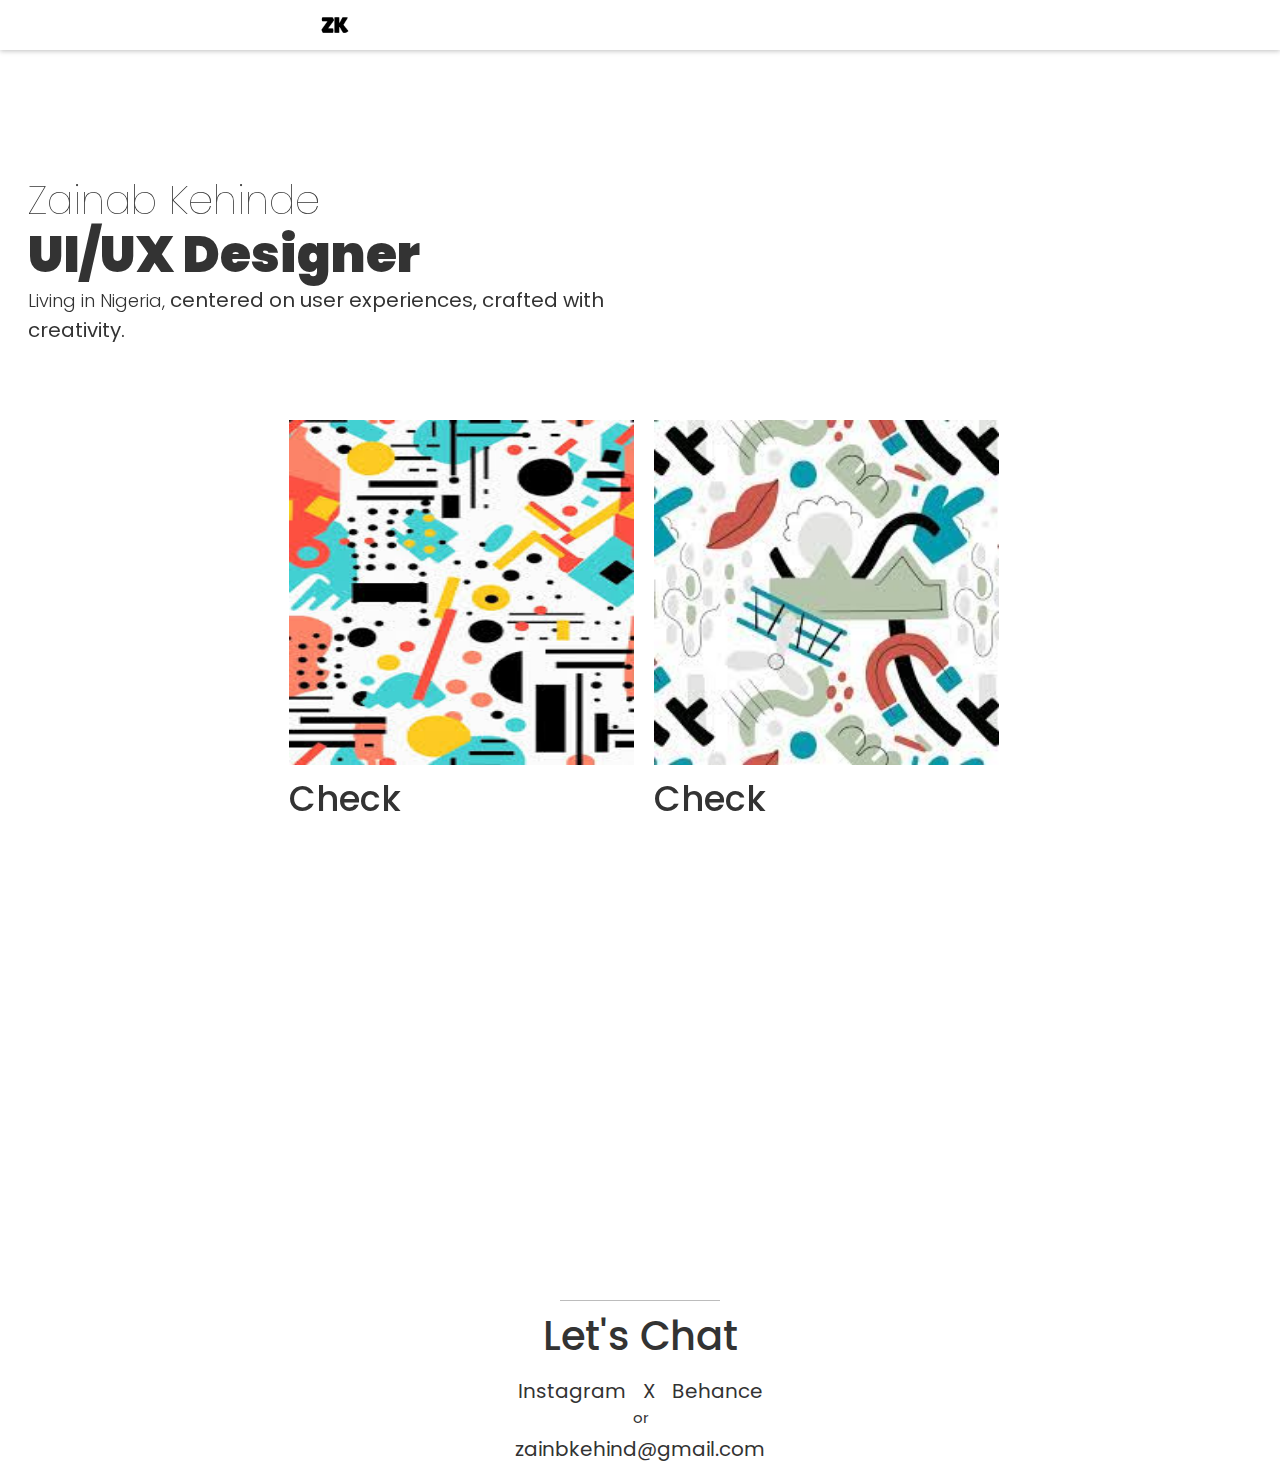
<file: index.html>
<!DOCTYPE html>
<html lang="en">
<head>
    <meta charset="UTF-8">
    <meta name="viewport" content="width=device-width, initial-scale=1.0">
    <title>Zainab Kehinde</title>
    <link rel="icon" href="Assets/logo.png">
    <link rel="stylesheet" href="index.css">
    <link rel="stylesheet" href="https://unpkg.com/aos@next/dist/aos.css" />
    <link rel="stylesheet" href="https://cdnjs.cloudflare.com/ajax/libs/font-awesome/6.6.0/css/all.min.css" integrity="sha512-Kc323vGBEqzTmouAECnVceyQqyqdsSiqLQISBL29aUW4U/M7pSPA/gEUZQqv1cwx4OnYxTxve5UMg5GT6L4JJg==" crossorigin="anonymous" referrerpolicy="no-referrer" />
</head>
<body>
    <nav class="fixed-navbar">
        <div class="logo">
            <img src="Assets/logo.png" alt="my logo" class="logo-img">
        </div>
        <ul class="ull">
            <li><a href="index.html" id="remain">UI Design</a></li>
            <li><a href="graphic.html">Graphics</a></li>
            <li><a href="aboutme.html">About Me</a></li>
            <li><a href="contact.html">Contact Me</a></li>
        </ul>

        <div class="ham">
            <i class="fa fa-bars"></i>
        </div>
    </nav>

    <div class="hero">
        <h3 data-aos="fade-down-right" data-aos-delay="250" data-aos-offset="210">Zainab Kehinde</h3>
        <h1 data-aos="fade-down-right" data-aos-delay="250" data-aos-offset="210">UI/UX Designer</h1>
        <h4 data-aos="fade-right" data-aos-delay="850" data-aos-offset="210">Living in Nigeria, <span> centered on user experiences, crafted with creativity. </span></h4>
    </div>

    <div class="works">

        <div data-aos="zoom-in-up" data-aos-delay="250" data-aos-offset="210">
            <img src="Assets/1.jfif" alt=""  class="img1">
            <a href="workdetail.html"><h2>Check</h2></a>
        </div>

        <div data-aos="zoom-in-up" data-aos-delay="250" data-aos-offset="210">
            <img src="Assets/2.jfif" alt="" class="img">
            <a href="workdetail.html"><h2>Check</h2></a>
        </div>

        <div data-aos="zoom-in-up" data-aos-delay="250" data-aos-offset="210">
            <img src="Assets/2.jfif" alt="" class="img">
            <a href="workdetail.html"><h2>Check</h2></a>
        </div>

        <div data-aos="zoom-in-up" data-aos-delay="250" data-aos-offset="210">
            <img src="Assets/1.jfif" alt="" class="img1">
            <a href="workdetail.html"><h2>Check</h2></a>
        </div>
    </div>



    <div class="cont">
        <div class="square"></div>
        <h1>Let's Chat</h1>
        <div class="socials">
            <a href="https://www.instagram.com/zeekehinde?igsh=MWRleHFnajh0cG12cA==">Instagram</a>  
            <a href="https://x.com/zeekehinde?t=e8uNu84xYNA9KboNc8PCpQ&s=09">X</a>            
            <a href="https://www.behance.net/zeekehinde">Behance</a>             
        </div>
        <h6>or</h6>
        <h5><a href="mailto:zainbkehind@gmail.com">zainbkehind@gmail.com</a></h5>
    </div>


    <script src="https://unpkg.com/aos@next/dist/aos.js"></script>
    <script>
      AOS.init();
    </script>

    <script>
        document.querySelector(".ham").addEventListener("click",function(){
            document.querySelector(".ull").classList.toggle("active")
        })


        document.querySelector(".hero").addEventListener("click",function(){
            document.querySelector(".ull").classList.remove("active")
        })

        document.querySelector(".works").addEventListener("click",function(){
            document.querySelector(".ull").classList.remove("active")
        })

        document.querySelector(".cont").addEventListener("click",function(){
            document.querySelector(".ull").classList.remove("active")
        })
        
    </script>

</body>
</html>
</file>
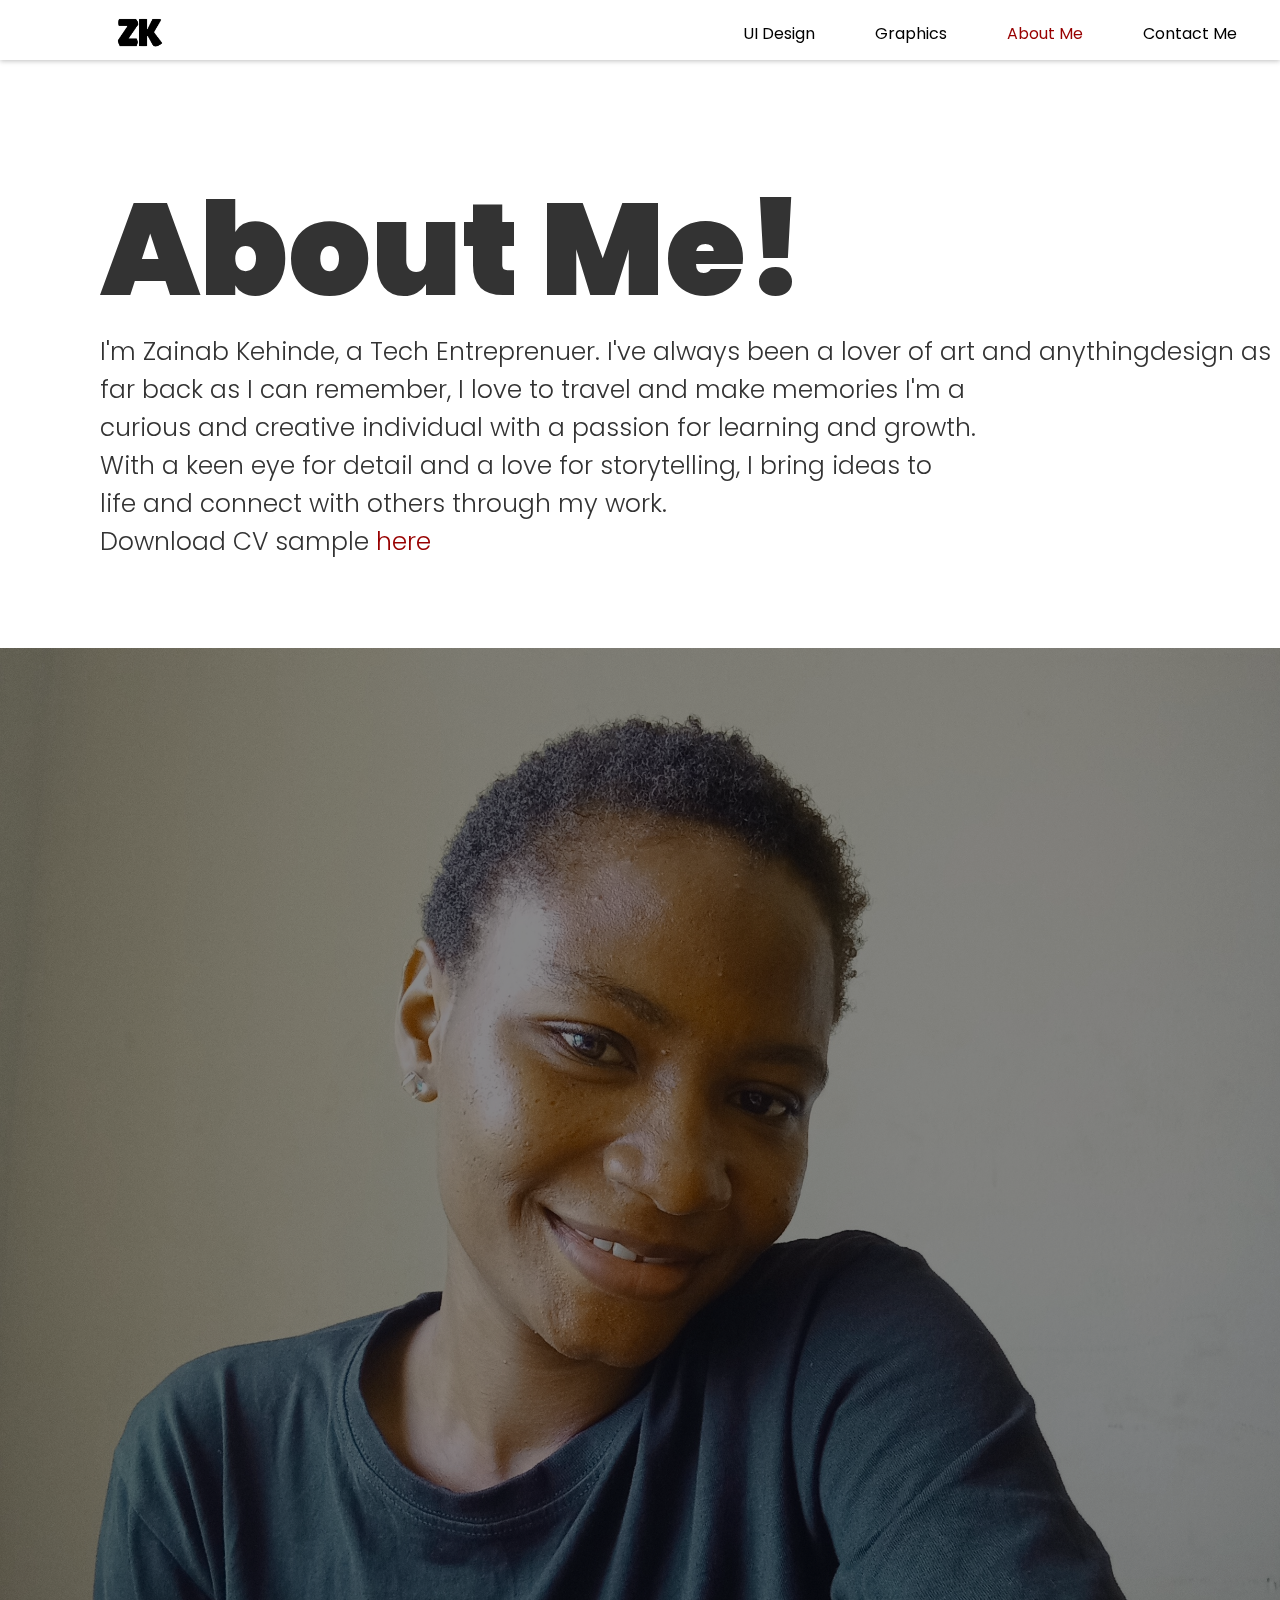
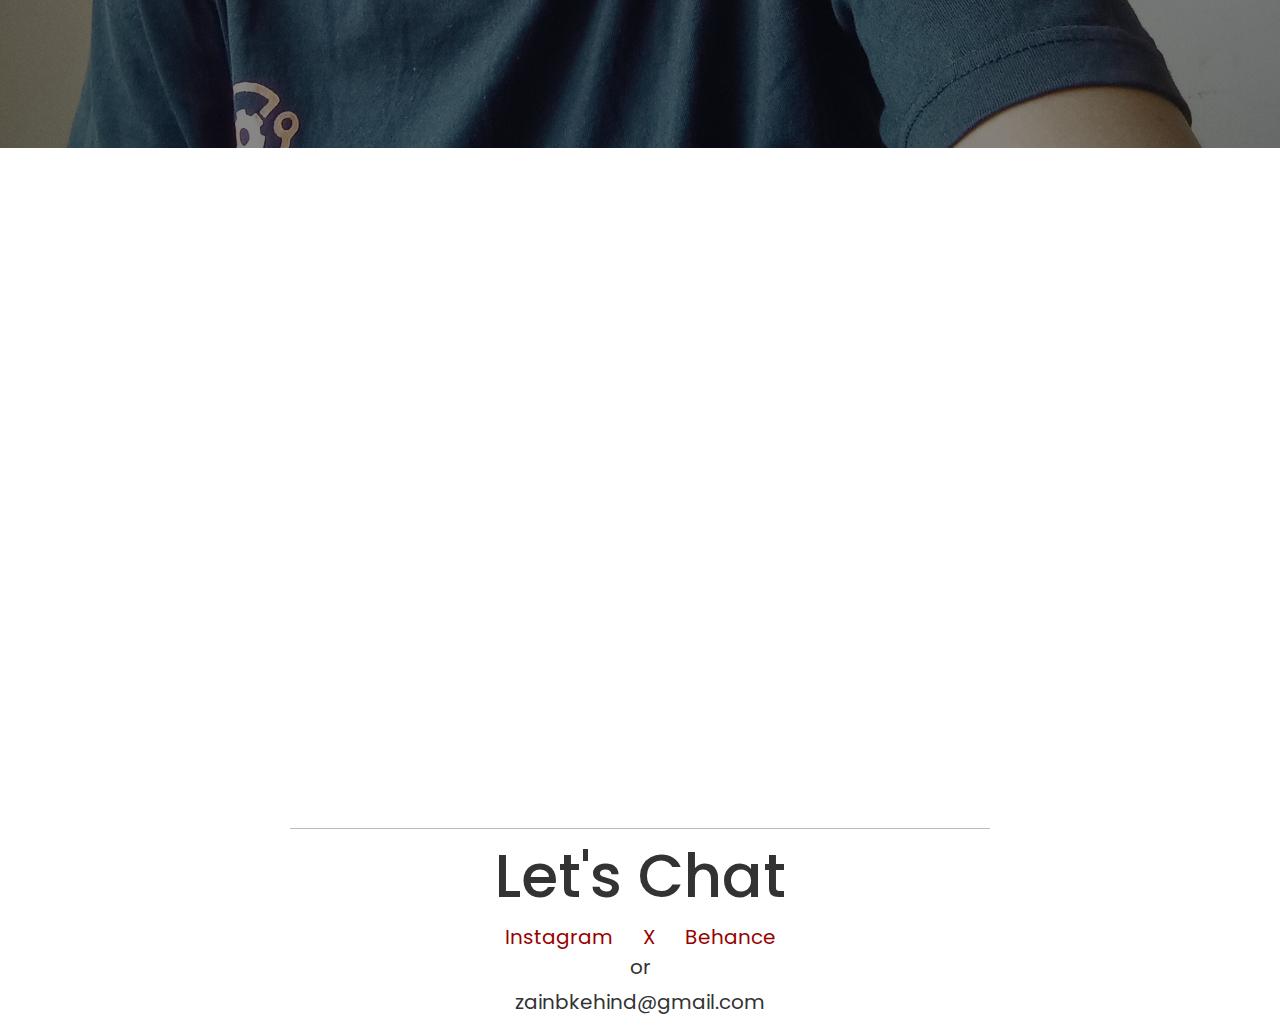
<file: aboutme.html>
<!DOCTYPE html>
<html lang="en">
<head>
    <meta charset="UTF-8">
    <meta name="viewport" content="width=device-width, initial-scale=1.0">
    <title>About me</title>
    <link rel="stylesheet" href="aboutme.css">
    <link rel="stylesheet" href="https://unpkg.com/aos@next/dist/aos.css" />
</head>
<body>
    <nav class="fixed-navbar">
        <div class="logo">
            <img src="Assets/logo.png" alt="my logo" class="logo-img">
        </div>
        <ul>
            <li><a href="work.html">UI Design</a></li>
            <li><a href="graphic.html">Graphics</a></li>
            <li><a href="aboutme.html" id="remain">About Me</a></li>
            <li><a href="contact.html">Contact Me</a></li>
        </ul>

        <div class="ham">
            <i class="fa fa-bars"></i>
        </div>
    </nav>

    <div class="intro">
        <h1 data-aos="fade-down-right" data-aos-delay="250" data-aos-offset="210">About Me!</h1>
        <h5 data-aos="fade-right" data-aos-delay="850" data-aos-offset="210">I'm Zainab Kehinde, a Tech Entreprenuer. I've always been a lover of art and anythingdesign as far back as I can remember, I love to travel and make memories I'm a <br> curious and creative individual with a passion for learning and growth. <br> With a keen eye for detail and a love for storytelling, I bring ideas to <br> life and connect with others through my work. <br> Download CV sample <a class="download">here</a></h5>
    </div>
<embed src="Assets/cv_15_1726688696695.pdf" type="application/pdf" style="display: none;" id="cv">
    <div class="image-container">
        <div class="overlay"></div>
        <div class="content">
            <p data-aos="fade-right" data-aos-delay="350" data-aos-offset="210">Hello! <br> It's nice <br> to meet <br> you.</p>
        </div>
    </div>

    <div class="gallery">
        <img src="Assets/5.jpg" alt="" height="400px" width="400px"  data-aos="zoom-in-up">
        <img src="Assets/6.jpg" alt="" height="400px" width="400px"  data-aos="zoom-in-up">
    </div>
    

    <div class="cont">
        <div class="square"></div>
        <h1>Let's Chat</h1>
        <div class="socials">
            <a href="https://www.instagram.com/zeekehinde?igsh=MWRleHFnajh0cG12cA==">Instagram</a>  
            <a href="https://x.com/zeekehinde?t=e8uNu84xYNA9KboNc8PCpQ&s=09">X</a>            
            <a href="https://www.behance.net/zeekehinde">Behance</a>             
        </div>
        <h6>or</h6>
        <h5>zainbkehind@gmail.com</h5>
    </div>

    <script src="https://unpkg.com/aos@next/dist/aos.js"></script>
    <script>
      AOS.init();
    </script>

    

<script>
    document.querySelector(".ham").addEventListener("click",function(){
        document.querySelector(".ull").classList.toggle("active")
    })

    document.querySelector(".intro").addEventListener("click",function(){
            document.querySelector(".ull").classList.remove("active")
        })

        document.querySelector(".image-container").addEventListener("click",function(){
            document.querySelector(".ull").classList.remove("active")
        })

        document.querySelector(".cont").addEventListener("click",function(){
            document.querySelector(".ull").classList.remove("active")
        })
</script>

</body>
</html>
</file>
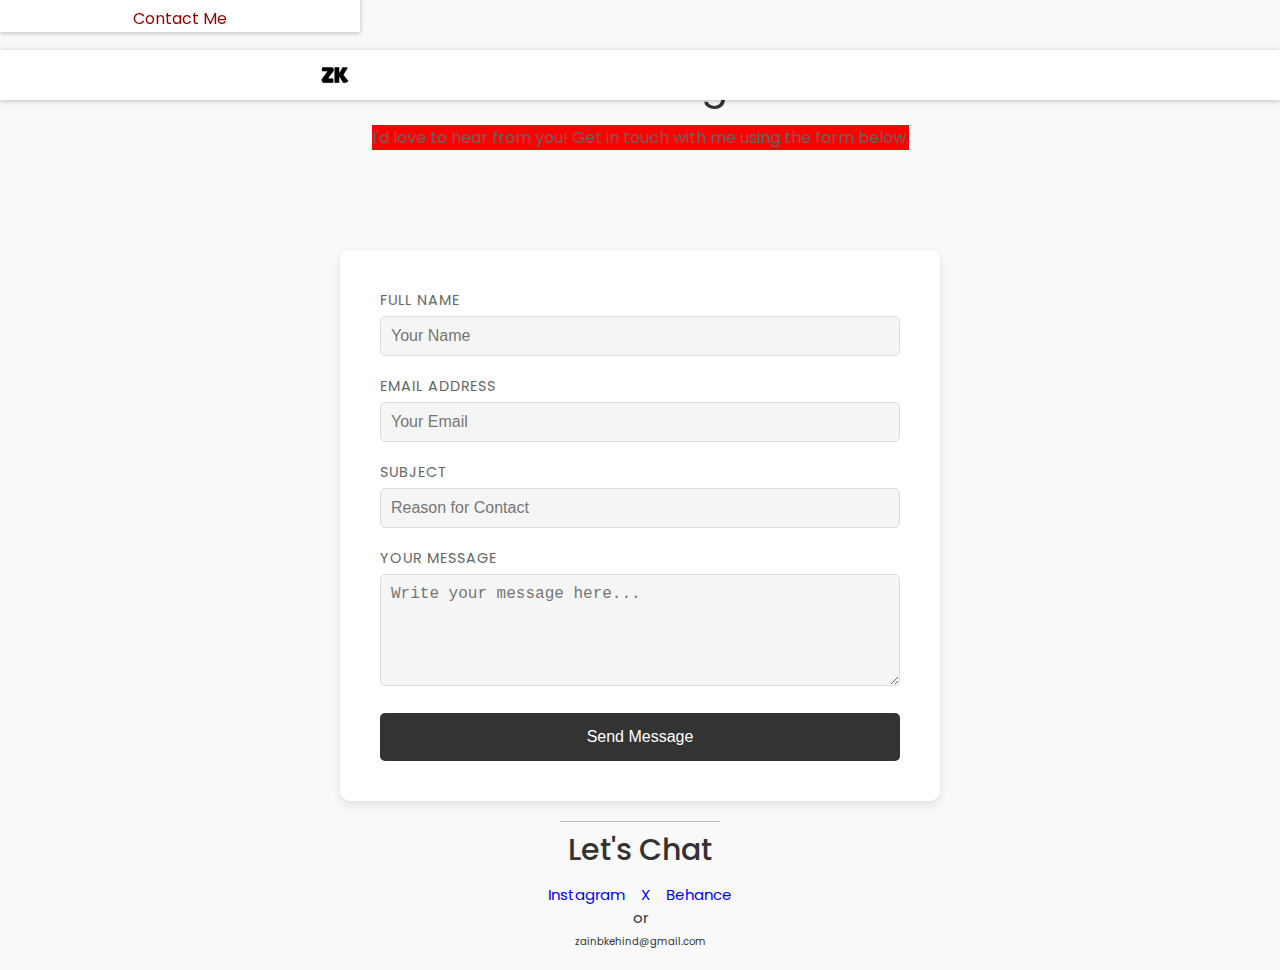
<file: contact.html>
<!DOCTYPE html>
<html lang="en">
<head>
    <meta charset="UTF-8">
    <meta name="viewport" content="width=device-width, initial-scale=1.0">
    <title>About Me</title>
    <link rel="stylesheet" href="contact.css">
    <link rel="stylesheet" href="https://unpkg.com/aos@next/dist/aos.css" />
</head>
<body>
    <nav class="fixed-navbar">
        <div class="logo">
            <img src="Assets/logo.png" alt="my logo" class="logo-img">
        </div>
        <ul class="ull">
            <li><a href="index.html">UI Design</a></li>
            <li><a href="graphic.html">Graphics</a></li>
            <li><a href="aboutme.html">About Me</a></li>
            <li><a href="contact.html" id="remain">Contact Me</a></li>
        </ul>

        <div class="ham">
            <i class="fa fa-bars"></i>
        </div>
    </nav>

    <div class="hero-section">
        <h1 data-aos="fade-down-right" data-aos-delay="250" data-aos-offset="210">Let's Work Together</h1>
        <p data-aos="fade-right" data-aos-delay="850" data-aos-offset="210">I'd love to hear from you! Get in touch with me using the form below.</p>
    </div>

    <div class="contact-form-section">
        <form action="3https://formspree.io/f/xdknrgka" method="post" class="contact-form">
            <div class="form-group">
                <label for="name">Full Name</label>
                <input type="text" id="name" name="name" placeholder="Your Name" required>
            </div>

            <div class="form-group">
                <label for="email">Email Address</label>
                <input type="email" id="email" name="email" placeholder="Your Email" required>
            </div>

            <div class="form-group">
                <label for="subject">Subject</label>
                <input type="text" id="subject" name="subject" placeholder="Reason for Contact" required>
            </div>

            <div class="form-group">
                <label for="message">Your Message</label>
                <textarea id="message" name="message" rows="5" placeholder="Write your message here..." required></textarea>
            </div>

            <button type="submit" class="submit-btn">Send Message</button>
        </form>
    </div>

    <div class="cont">
        <div class="square"></div>
        <h1>Let's Chat</h1>
        <div class="socials">
            <a href="https://www.instagram.com/zeekehinde?igsh=MWRleHFnajh0cG12cA==">Instagram</a>  
            <a href="https://x.com/zeekehinde?t=e8uNu84xYNA9KboNc8PCpQ&s=09">X</a>            
            <a href="https://www.behance.net/zeekehinde">Behance</a>             
        </div>
        <h6>or</h6>
        <h5>zainbkehind@gmail.com</h5>
    </div>

    <script src="https://unpkg.com/aos@next/dist/aos.js"></script>
    <script>
      AOS.init();
    </script>

<script>
    document.querySelector(".ham").addEventListener("click",function(){
        document.querySelector(".hero-section").classList.toggle("active")

        document.querySelector(".contact-form-section").addEventListener("click",function(){
            document.querySelector(".ull").classList.remove("active")
        })

        document.querySelector(".cont").addEventListener("click",function(){
            document.querySelector(".ull").classList.remove("active")
        })
    })
</script>

</body>
</html>
</file>
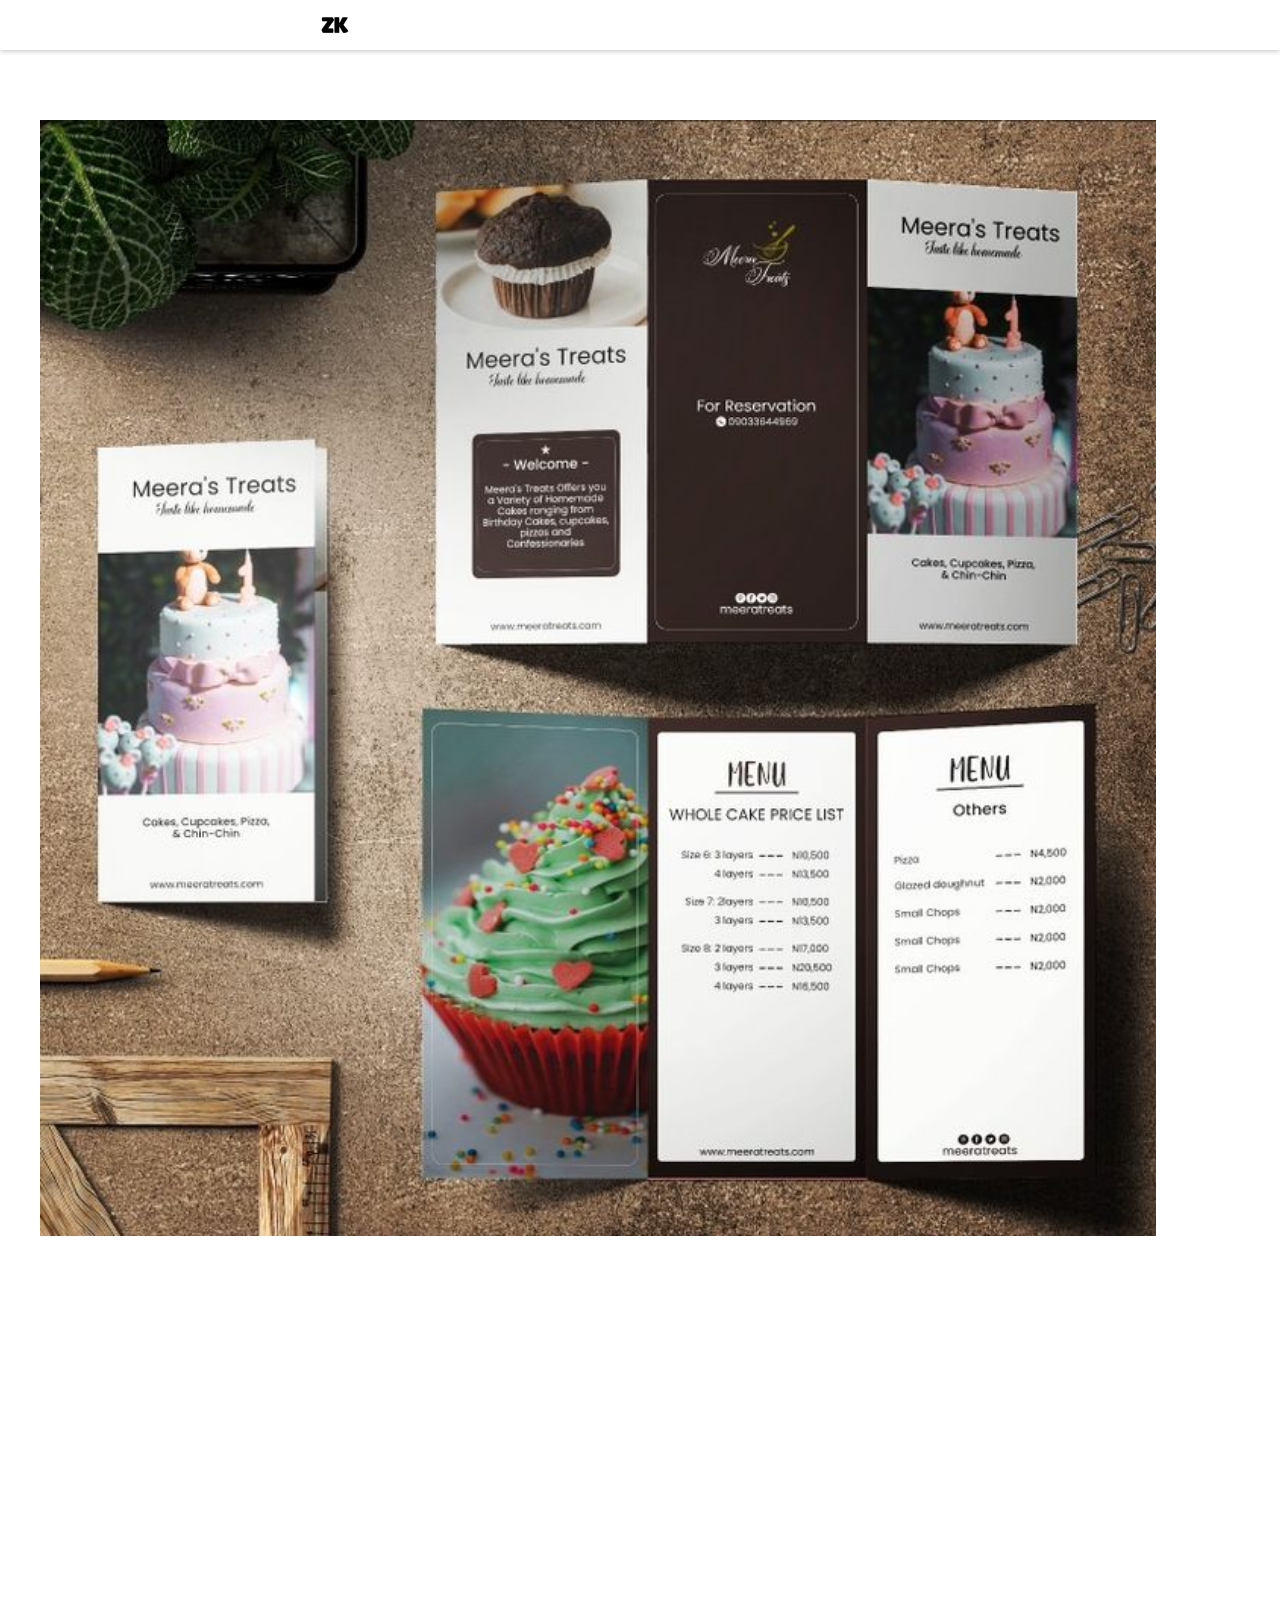
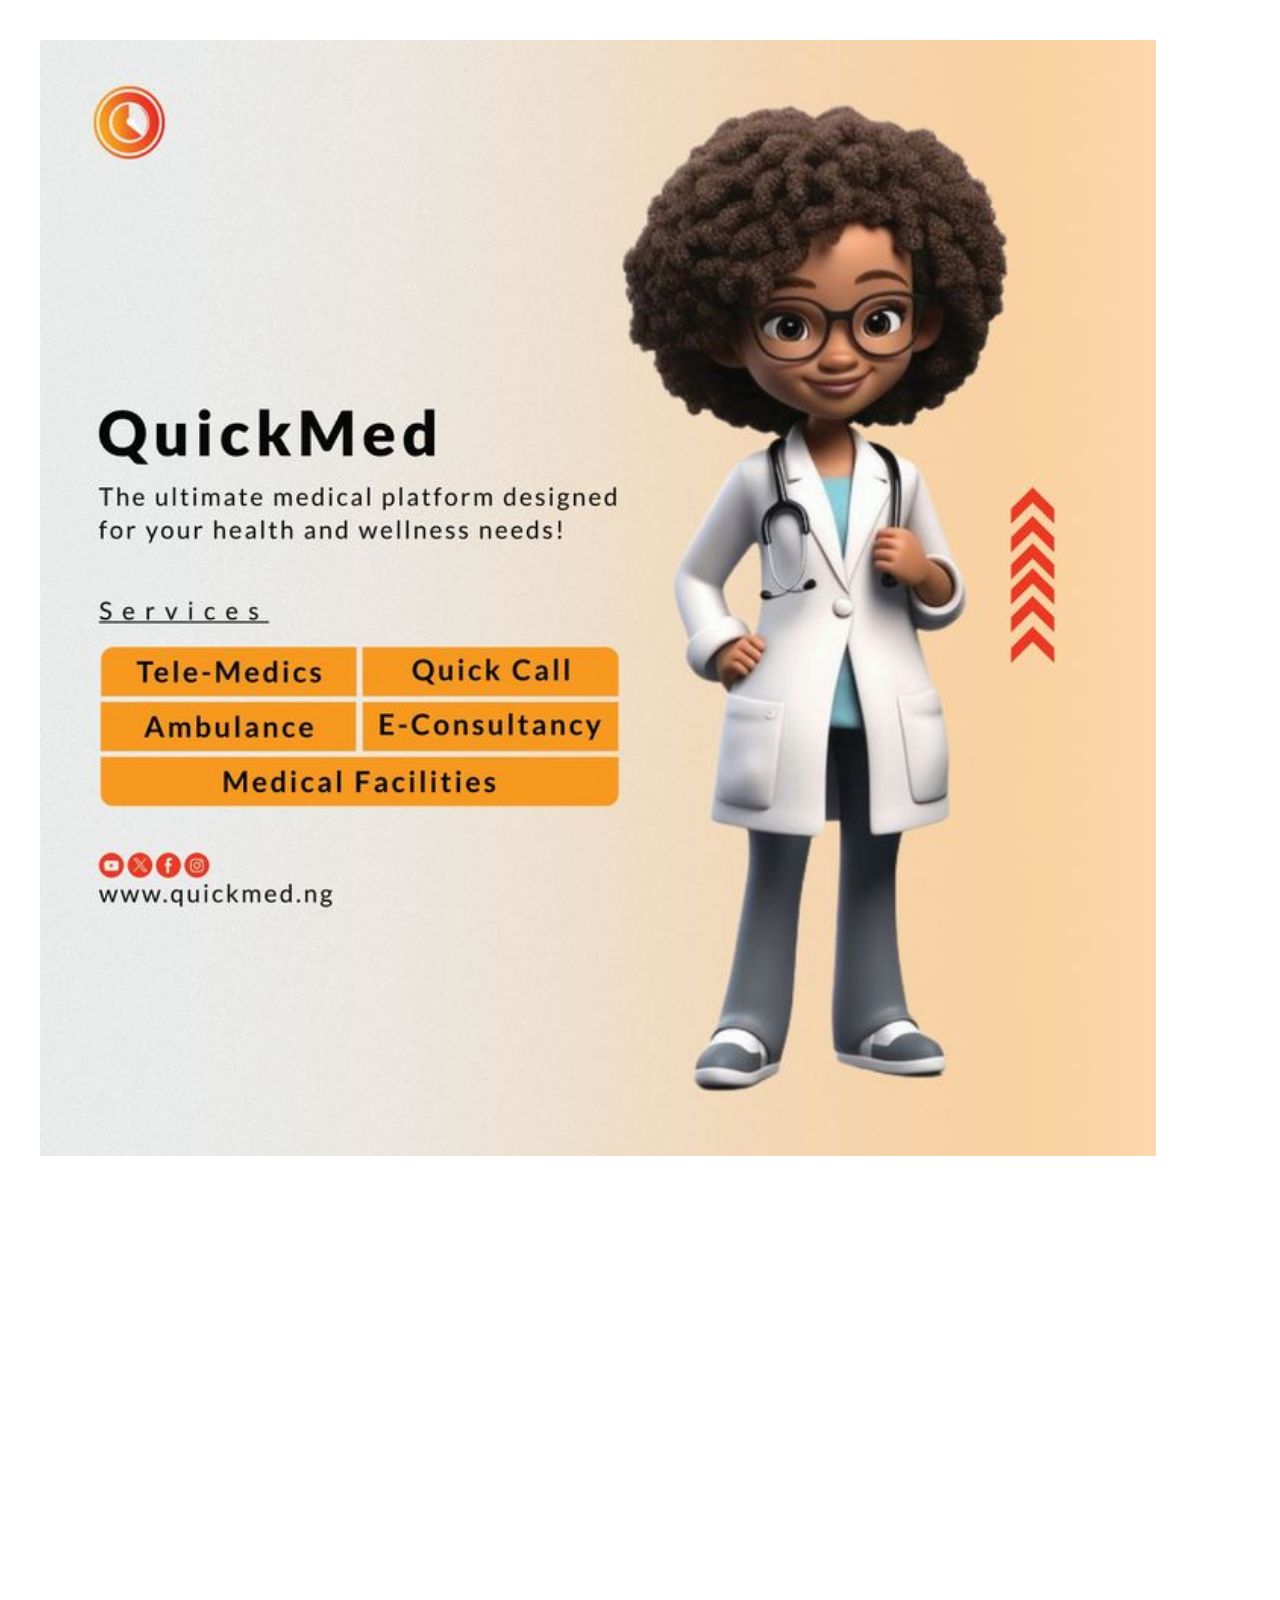
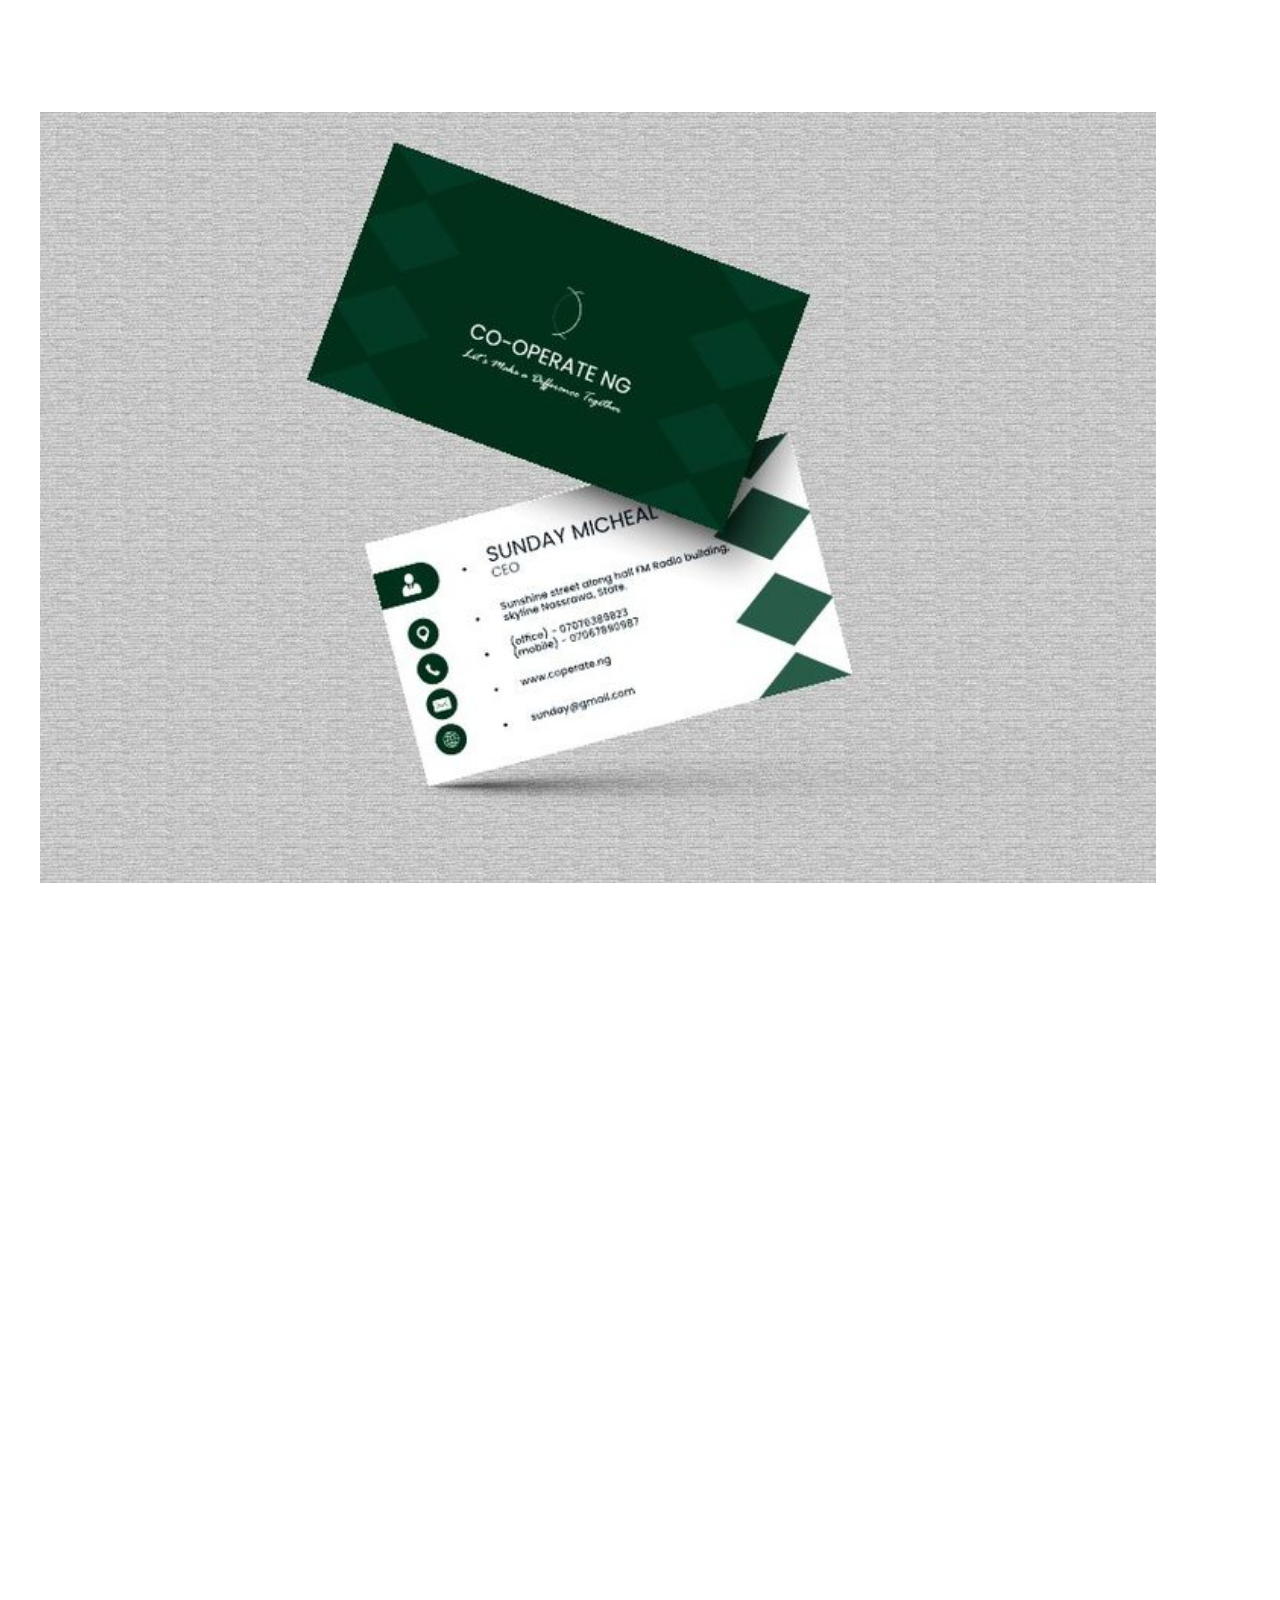
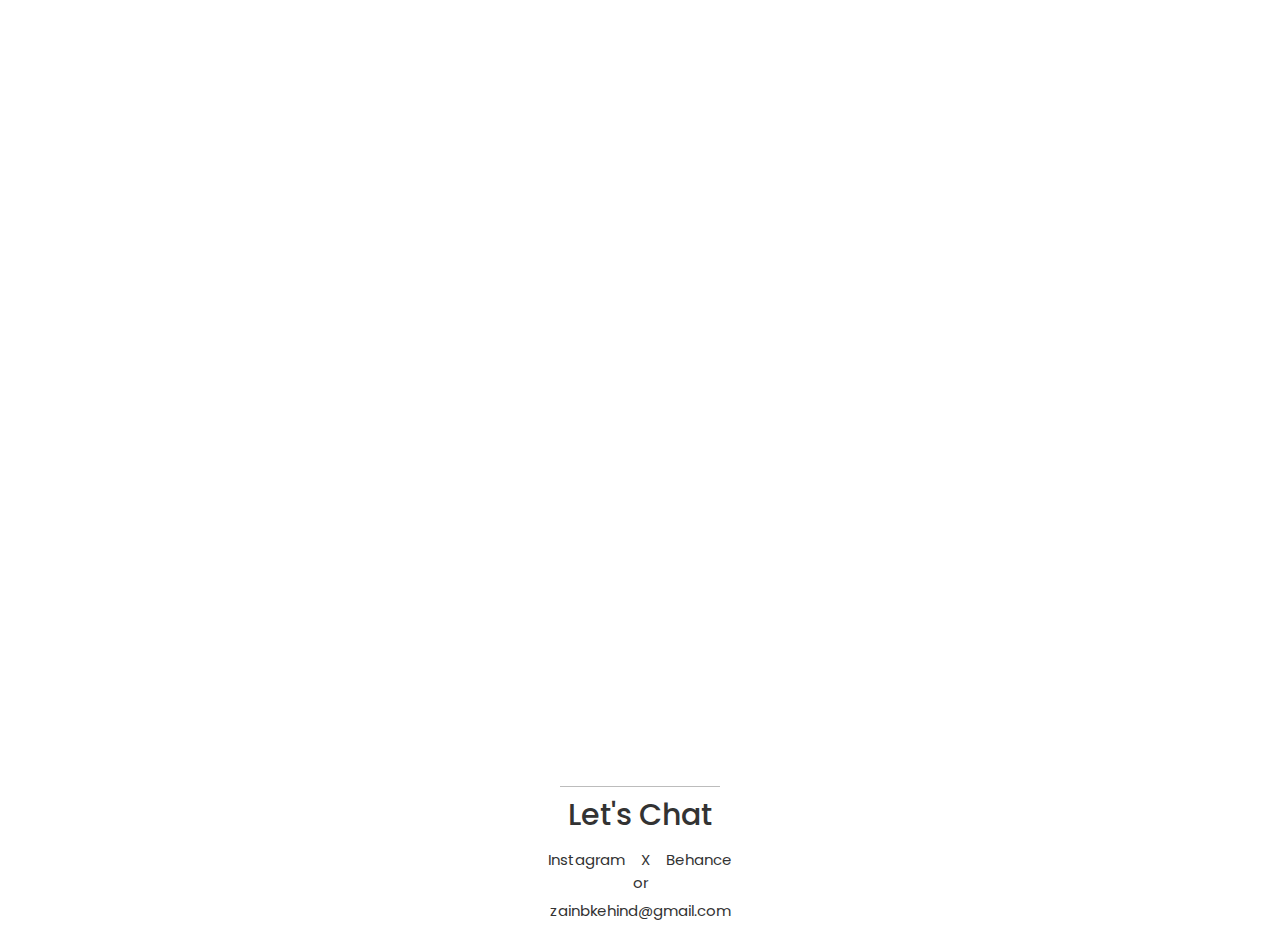
<file: graphic.html>
<!DOCTYPE html>
<html lang="en">
<head>
    <meta charset="UTF-8">
    <meta name="viewport" content="width=device-width, initial-scale=1.0">
    <title>Graphic</title>
    <link rel="stylesheet" href="graphics.css">
    <link rel="stylesheet" href="https://unpkg.com/aos@next/dist/aos.css" />
    <link rel="stylesheet" href="https://cdnjs.cloudflare.com/ajax/libs/font-awesome/6.6.0/css/all.min.css" integrity="sha512-Kc323vGBEqzTmouAECnVceyQqyqdsSiqLQISBL29aUW4U/M7pSPA/gEUZQqv1cwx4OnYxTxve5UMg5GT6L4JJg==" crossorigin="anonymous" referrerpolicy="no-referrer" />

</head>
<body>
    <nav class="fixed-navbar">
        <div class="logo">
            <img src="Assets/logo.png" alt="my logo" class="logo-img">
        </div>
        <ul class="ull">
            <li><a href="index.html">UI Design</a></li>
            <li><a href="graphic.html"  id="remain">Graphics</a></li>
            <li><a href="aboutme.html">About Me</a></li>
            <li><a href="contact.html">Contact Me</a></li>
        </ul>

        <div class="ham" id="hamburger-menu">
            <i class="fa fa-bars"></i>
        </div>
    </nav>

    <div class="gra-gallery">
        <div><img src="Assets/14.jfif" alt="" height="200px" width="250px" data-aos="zoom-in-up" data-aos-delay="250" data-aos-offset="210"></div>
        <div><img src="Assets/8.jfif" alt="" height="200px" width="200px" data-aos="zoom-in-up" data-aos-delay="250" data-aos-offset="210"></div>
        <div><img src="Assets/13.jfif" alt="" height="200px" width="200px" data-aos="zoom-in-up" data-aos-delay="250" data-aos-offset="210"></div>
        <div><img src="Assets/9.jfif" alt="" height="200px" width="200px" data-aos-delay="250" data-aos-offset="210"></div>
        <div><img src="Assets/12.jfif" alt="" height="200px" width="200px" data-aos="zoom-in-up" data-aos-delay="250" data-aos-offset="210"></div>
        <div><img src="Assets/15.jfif" alt="" height="200px" width="200px" data-aos="zoom-in-up" data-aos-delay="250" data-aos-offset="210"></div>
        <div><img src="Assets/10.jfif" alt="" height="200px" width="200px"></div>
        <div><img src="Assets/11.jfif" alt="" height="200px" width="700px" data-aos="zoom-in-up" data-aos-delay="250" data-aos-offset="210"></div>
        <div><img src="Assets/16.jfif" alt="" height="200px" width="700px" data-aos="zoom-in-up" data-aos-delay="250" data-aos-offset="210"></div>
    </div>

    <div class="cont">
        <div class="square"></div>
        <h1>Let's Chat</h1>
        <div class="socials">
            <a href="https://www.instagram.com/zeekehinde?igsh=MWRleHFnajh0cG12cA==">Instagram</a>  
            <a href="https://x.com/zeekehinde?t=e8uNu84xYNA9KboNc8PCpQ&s=09">X</a>            
            <a href="https://www.behance.net/zeekehinde">Behance</a>             
        </div>
        <h6>or</h6>
        <h5>zainbkehind@gmail.com</h5>
    </div>

    <script src="https://unpkg.com/aos@next/dist/aos.js"></script>
    <script>
      AOS.init();
    </script>


<script>
    document.querySelector(".ham").addEventListener("click",function(){
        // window.alert("ncjdjsjsjsjsjsjj")
        document.querySelector(".ull").classList.toggle("active")

        document.querySelector(".gra-gallery").addEventListener("click",function(){
            document.querySelector(".ull").classList.remove("active")
        })

        document.querySelector(".cont").addEventListener("click",function(){
            document.querySelector(".ull").classList.remove("active")
        })
    })
</script>
  
  
  

</body>
</html>
</file>
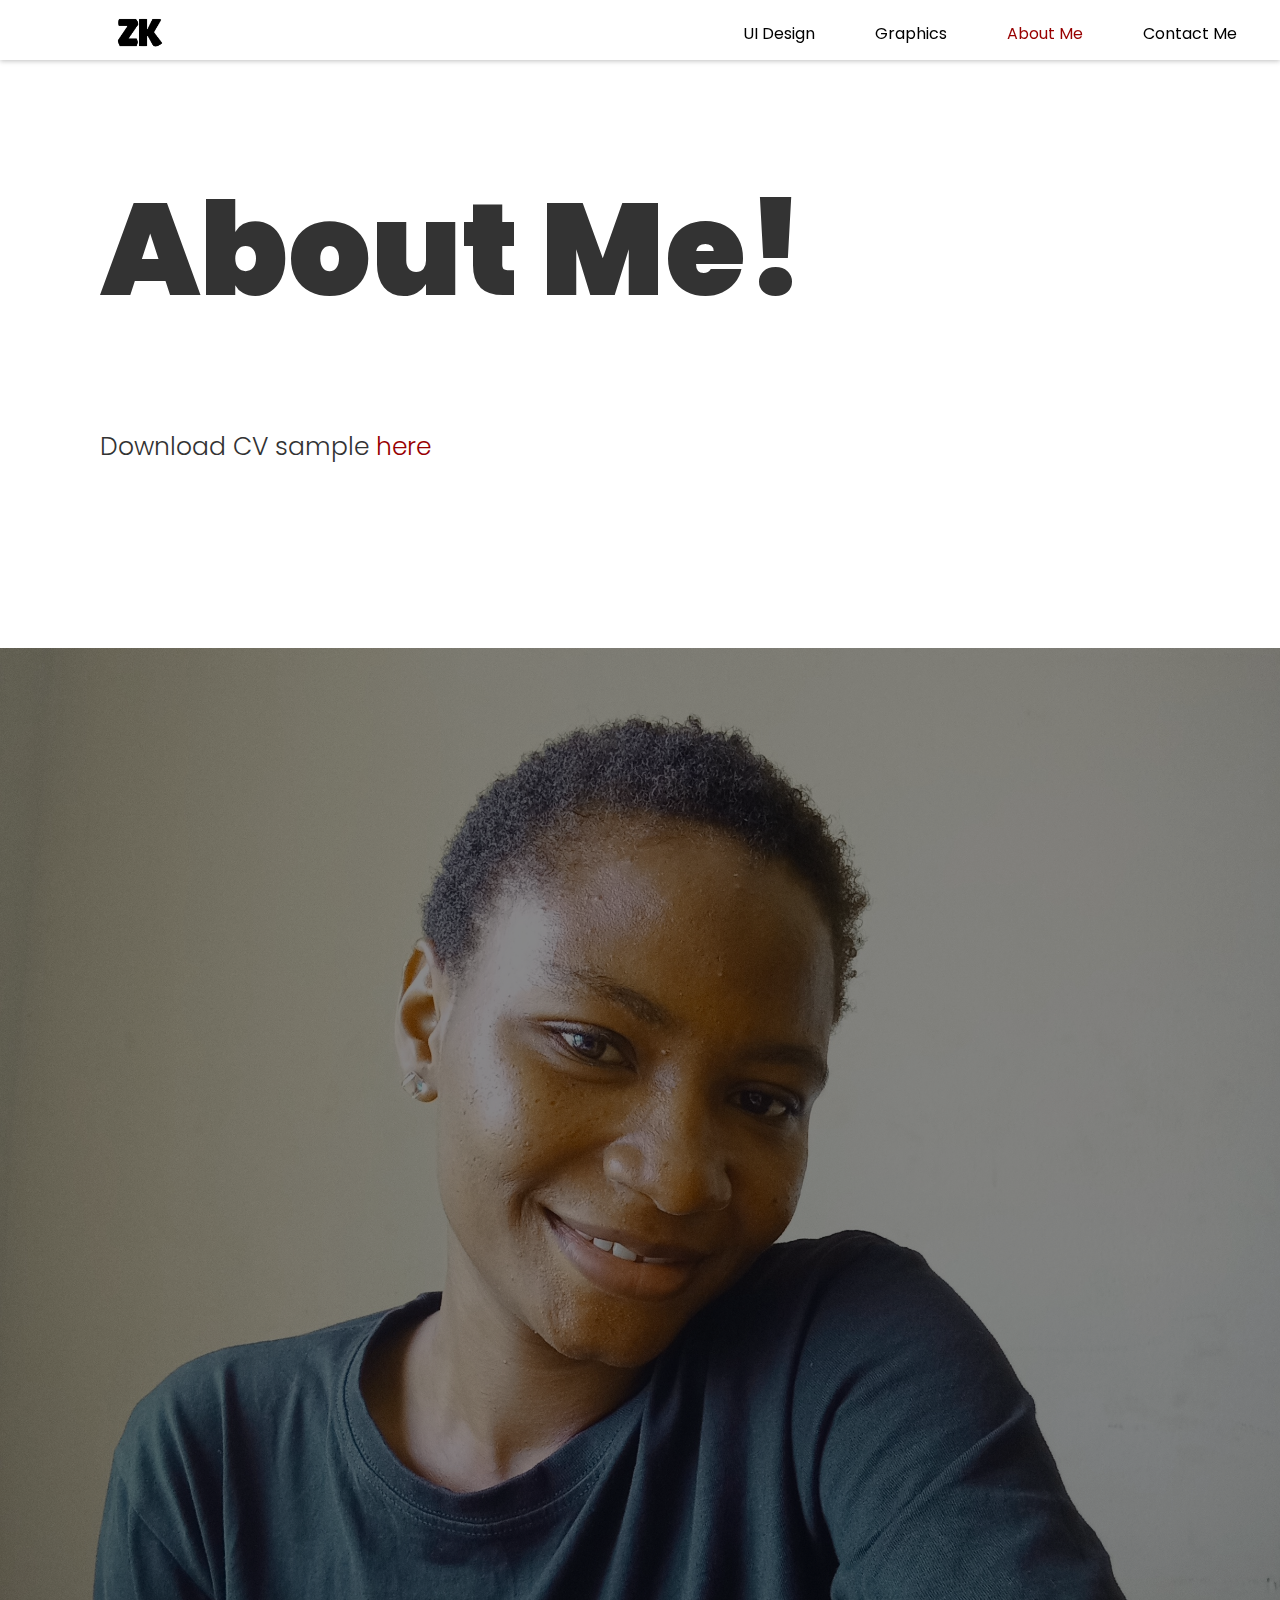
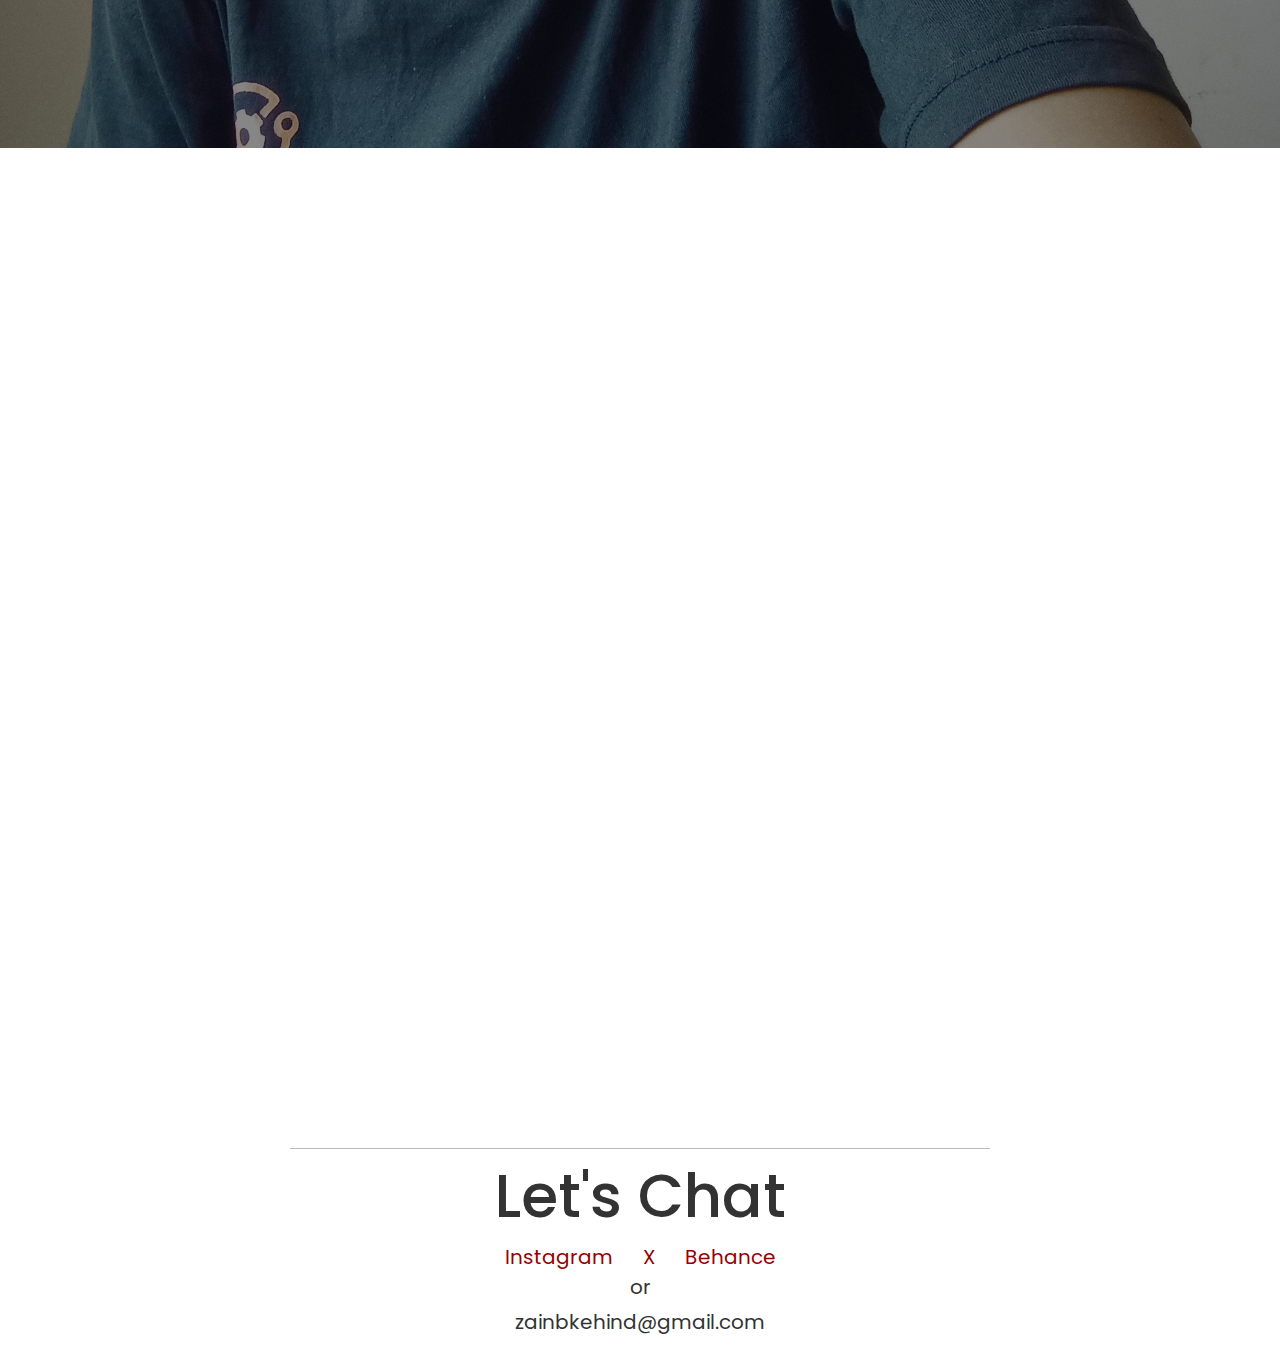
<file: workdetail.html>
<!DOCTYPE html>
<html lang="en">
<head>
    <meta charset="UTF-8">
    <meta name="viewport" content="width=device-width, initial-scale=1.0">
    <title>About me</title>
    <link rel="stylesheet" href="aboutme.css">
    <link rel="stylesheet" href="https://unpkg.com/aos@next/dist/aos.css" />
    <link rel="stylesheet" href="https://cdnjs.cloudflare.com/ajax/libs/font-awesome/6.6.0/css/all.min.css" integrity="sha512-Kc323vGBEqzTmouAECnVceyQqyqdsSiqLQISBL29aUW4U/M7pSPA/gEUZQqv1cwx4OnYxTxve5UMg5GT6L4JJg==" crossorigin="anonymous" referrerpolicy="no-referrer" />
</head>
<body>
    <nav class="fixed-navbar">
        <div class="logo">
            <img src="Assets/logo.png" alt="my logo" class="logo-img">
        </div>
        <ul class="ull">
            <li><a href="index.html">UI Design</a></li>
            <li><a href="graphic.html">Graphics</a></li>
            <li><a href="aboutme.html" id="remain">About Me</a></li>
            <li><a href="contact.html">Contact Me</a></li>
        </ul>

        <div class="ham">
            <i class="fa fa-bars"></i>
        </div>
    </nav>

    <div class="intro">
        <div class="upper"><h1 data-aos="fade-down-right" data-aos-delay="250" data-aos-offset="210">About Me!</h1>
        <h5 data-aos="fade-right" data-aos-delay="850" data-aos-offset="210">Hi, I'm Zainab Kehinde, a Tech Entrepreneur with a flair for creativity. I merge art, design, and storytelling to innovate. With a passion for learning and exploration, i craft meanignful experiences through writing and entrepreneurship.As a creative individual, i enjoy traveling, making memories, and expressing myself through writing(books, poetry, and spoken word).

        </h5> 
        </div>
        <div>

        </div>
            
        <h5>Download CV sample <a class="download">here</a>
        </h5>
    </div>
<embed src="Assets/cv_15_1726688696695.pdf" type="application/pdf" style="display: none;" id="cv">
    <div class="image-container">
        <div class="overlay"></div>
        <div class="content">
            <p data-aos="fade-right" data-aos-delay="350" data-aos-offset="210">Hello! <br> It's nice <br> to meet <br> you. <span> &#10084; &#10084; </span></p>
        </div>
    </div>

    <div class="gallery">
        <img src="Assets/5.jpg" alt=""   data-aos="zoom-in-up" class="first">
        <img src="Assets/6.jpg" alt=""   data-aos="zoom-in-up" class="first">
    </div>
    

    <div class="cont">
        <div class="square"></div>
        <h1>Let's Chat</h1>
        <div class="socials">
            <a href="https://www.instagram.com/zeekehinde?igsh=MWRleHFnajh0cG12cA==">Instagram</a>  
            <a href="https://x.com/zeekehinde?t=e8uNu84xYNA9KboNc8PCpQ&s=09">X</a>            
            <a href="https://www.behance.net/zeekehinde">Behance</a>             
        </div>
        <h6>or</h6>
        <h5>zainbkehind@gmail.com</h5>
    </div>

    <script src="https://unpkg.com/aos@next/dist/aos.js"></script>
    <script>
      AOS.init();
    </script>

    

<script>
    document.querySelector(".ham").addEventListener("click",function(){
        document.querySelector(".ull").classList.toggle("active")
    })

    document.querySelector(".intro").addEventListener("click",function(){
            document.querySelector(".ull").classList.remove("active")
        })

        document.querySelector(".image-container").addEventListener("click",function(){
            document.querySelector(".ull").classList.remove("active")
        })

        document.querySelector(".cont").addEventListener("click",function(){
            document.querySelector(".ull").classList.remove("active")
        })
</script>

</body>
</html>
</file>
<file: index.css>
@import url('https://fonts.googleapis.com/css2?family=Kaushan+Script&family=Poppins:ital,wght@0,100;0,200;0,300;0,400;0,500;0,600;0,700;0,800;0,900;1,100;1,200;1,300;1,400;1,500;1,600;1,700;1,800;1,900&display=swap');

.kaushan-script-regular {
    font-family: "Kaushan Script", cursive;
    font-weight: 400;
    font-style: normal;
  }
  

  * {
    margin: 0;
    padding: 0;
    box-sizing: border-box;
}

body {
    font-family: Poppins, system-ui;
}

.fixed-navbar {
    position: fixed;
    top: 0;
    width: 100%;
    height: 60px;
    background-color: #ffffff;
    z-index: 1000;
    text-align: center;
    padding: 15px 0 0 700px;
    box-shadow: 0px 1px 5px #00000040;
}

.fixed-navbar .logo{
    display: block;
    margin-left: -1700px;
}

.fixed-navbar .logo .logo-img{
    width: 50px;
    height: 35px;
}

.ham{
    display: none;
}

.fixed-navbar ul {
    list-style: none;
    margin: -40px;
    padding: 0;
    display: flex;
    justify-content: center;
}

.fixed-navbar ul li {
    margin: 0 20px;
    font-size: 20px;
}

.fixed-navbar ul li a {
    text-decoration: none;
    color: #333;
    font-size: 16px;
    padding: 10px;
    transition: background-color 0.3s ease;
}



#remain{
    color: #980000;
}
.fixed-navbar ul li a:hover {
    color: #980000;
}

.content {
    padding-top: 80px; 
}

section {
    padding: 50px;
    border-bottom: 1px solid #ccc;
}

section h1 {
    font-size: 24px;
    margin-bottom: 20px;
}


/* section 2 */
  
.hero{
    font-family: "Poppins", system-ui;
    margin: 50px 150px;
    display: flex;
    flex-direction: column;
    align-items: left;
    justify-content: center;
    color: #333;
}

.hero h3 {
    margin-top: 150px;
    font-size: 50px;
    font-weight: 100;
}

.hero h1 {
    font-size: 130px;
    font-weight: 900;
    position: absolute;
    margin-top: 360px;
}

.hero h4 {
    font-size: 25px;
    font-weight: 300;
    position: absolute;
    margin-top: 550px;
}

span {
    font-size: 30px;
    font-weight: 300;
}

/* grid */

.works {
    margin-top: 450px;
    display: grid;
    grid-template-columns: auto auto;
    justify-content: center;
    gap: 50px;
}
.img1{
    height: 500px;
    width: 450px;
}

.img {
    height: 400px; 
    width: 450px;
}

.works a:hover{
    color: #980000;
}
a{
    list-style: none;
    text-decoration: none;
    color: #333;
    transition: all 0.3s ease-in-out;
}


h2 {
    font-size: 50px;
    font-weight: 400;
    padding: 0px;
}

/* contact me */

.square {
    height: 1px;
    width: 700px;
    background-color: rgba(0, 0, 0, 0.262);
}

.cont {
    display: flex;
    align-items: center;
    justify-content: center;
    flex-direction: column;
    padding-top: 130px;
    gap: 0;
    color: #333;
}

h1 {
    font-size: 60px;
    font-weight: 500;
    margin-top: 2px;
}

h5 {
    font-size: 20px;
    font-weight: 400; 
    margin-top: 5px;
    margin-bottom: 15px;
}

.socials{
    margin-top: 1px;
    word-spacing: 25px;
    font-size: 20px;
    color: #980000;
    font-weight: 400;
}

h6{
font-size: 20px;
font-weight: 400;
}

/* media query */
@media (min-width: 200px) {
    .fixed-navbar{
        height: 50px;
    }
    .fixed-navbar .logo{
        display: block;
        margin-left: -1350px;
    }
    .fixed-navbar .logo .logo-img{
        width: 30px;
        height: 20px;
    }
    .fixed-navbar ul{
        margin-top: -180px;
        position: fixed;
        width: 200px;
        background-color: #ffffff;
        box-shadow: 0px 1px 5px #00000040;
        margin-left: -700px;
        display: block;
        transition: all 0.3s ease-in-out;
    }
    .ull.active{
        margin-top: 0px;
    }
    .ham{
        margin-top: -27px;
        margin-left: -1050px;
        display: block;
    }

    /* hero */
    .hero{
        font-family: "poppins" system-ui;
        display: flex;
        flex-direction: column;
        justify-content: center;
        align-items: left;
        color: #333;
        margin: 20px 0px -70px 15px;
    }
    .hero h3{
        font-weight: 200;
        font-size: 15px;
    }
    .hero h1{
        width: 180px;
        font-size: 22px;
        font-weight: 900;
        position: absolute;
        margin-top: 200px;
    }
    .hero h4{
        font-size: 12px;
        font-weight: 300;
        position: absolute;
        margin-top: 280px;
        width: 180px;
    }
    span {
        font-size: 12px;
        font-weight: 400;

    }
    .works{
        display: grid;
        grid-template-columns: auto;
        justify-content: center;
        margin-top: 200px;
        gap: 20px;
    }
    .img1{
        height: 150px;
        width: 150px;
    }
    .img {
        height: 150px;
        width: 150px; 
    }
    .works a:hover{
        color: #980000;
    }
    a{
        list-style: none;
        text-decoration: none;
        color: #333;
        transition: all 0.3s ease-in-out;
    }
    h2 {
        font-weight: 400;
        font-size: 20px;
        padding: 0;
    }
    .square {
        margin-top: 30px;
        height: 1px;
        width: 100px;
        background-color: rgba(0, 0, 0, 0.262);
    }
    .cont {
        display: flex;
        align-items: center;
        justify-content: center;
        flex-direction: column;
        padding-top: 20px;
        gap: 0;
        color: #333;
    }
    h1 {
        font-size: 25px;
        font-weight: 500;
        margin-top: 5px;
    }
    h5 {
        font-size: 10px;
        font-weight: 400; 
        margin-top: 5px;
        margin-bottom: 15px;
    }
    .socials{
        margin-top: 10px;
        word-spacing: 12px;
        font-size: 10px;
        color: #980000;
        font-weight: 400;
    }
    
    h6{
    font-size: 10px;
    font-weight: 400;
    }
}


@media (min-width: 250px) {
    .fixed-navbar{
        height: 50px;
    }
    .fixed-navbar .logo{
        display: block;
        margin-left: -1350px;
    }
    .fixed-navbar .logo .logo-img{
        width: 30px;
        height: 20px;
    }
    .fixed-navbar ul{
        margin-top: -180px;
        position: fixed;
        width: 250px;
        background-color: #ffffff;
        box-shadow: 0px 1px 5px #00000040;
        margin-left: -700px;
        display: block;
        transition: all 0.3s ease-in-out;
    }
    .ull.active{
        margin-top: 0px;
    }
    .ham{
        margin-top: -27px;
        margin-left: -950px;
        display: block;
    }

    /* hero */
    .hero{
        font-family: "poppins" system-ui;
        display: flex;
        flex-direction: column;
        justify-content: center;
        align-items: left;
        color: #333;
        margin: -40px 23px;
        margin: 20px 0px -70px 23px;
    }
    .hero h3{
        font-weight: 100;
        font-size: 19px;
    }
    .hero h1{
        width: 200px;
        font-size: 25px;
        font-weight: 900;
        position: absolute;
        margin-top: 210px;
    }
    .hero h4{
        font-size: 12px;
        font-weight: 300;
        position: absolute;
        margin-top: 300px;
        width: 200px;
    }
    span {
        font-size: 14px;
        font-weight: 400;

    }
    .works{
        display: grid;
        grid-template-columns: auto;
        justify-content: center;
        margin-top: 200px;
        gap: 20px;
    }
    .img1{
        height: 200px;
        width: 200px;
    }
    .img {
        height: 200px;
        width: 200px; 
    }
    .works a:hover{
        color: #980000;
    }
    a{
        list-style: none;
        text-decoration: none;
        color: #333;
        transition: all 0.3s ease-in-out;
    }
    h2 {
        font-weight: 400;
        font-size: 20px;
        padding: 0;
    }
    .square {
        margin-top: 30px;
        height: 1px;
        width: 100px;
        background-color: rgba(0, 0, 0, 0.262);
    }
    .cont {
        display: flex;
        align-items: center;
        justify-content: center;
        flex-direction: column;
        padding-top: 20px;
        gap: 0;
        color: #333;
    }
    h1 {
        font-size: 25px;
        font-weight: 500;
        margin-top: 5px;
    }
    h5 {
        font-size: 10px;
        font-weight: 400; 
        margin-top: 5px;
        margin-bottom: 15px;
    }
    .socials{
        margin-top: 10px;
        word-spacing: 12px;
        font-size: 10px;
        color: #980000;
        font-weight: 400;
    }
    
    h6{
    font-size: 10px;
    font-weight: 400;
    }
}




@media (min-width: 300px) {
    .fixed-navbar{
        height: 50px;
    }
    .fixed-navbar .logo{
        display: block;
        margin-left: -1310px;
    }
    .fixed-navbar .logo .logo-img{
        width: 30px;
        height: 20px;
    }
    .fixed-navbar ul{
        margin-top: -180px;
        position: fixed;
        width: 300px;
        background-color: #ffffff;
        box-shadow: 0px 1px 5px #00000040;
        margin-left: -700px;
        display: block;
        transition: all 0.3s ease-in-out;
    }
    .ull.active{
        margin-top: 0px;
    }
    .ham{
        margin-top: -27px;
        margin-left: -870px;
        display: block;
    }

    /* hero */
    .hero{
        font-family: "poppins" system-ui;
        display: flex;
        flex-direction: column;
        justify-content: center;
        align-items: left;
        color: #333;
        margin: 20px 0px -40px 23px;
    }
    .hero h3{
        font-weight: 200;
        font-size: 20px;
    }
    .hero h1{
        width: 250px;
        font-size: 27px;
        /* background-color: #980000; */
        font-weight: 900;
        position: absolute;
        margin-top: 210px;
    }
    .hero h4{
        font-size: 15px;
        font-weight: 300;
        position: absolute;
        margin-top: 310px;
        width: 230px;
    }
    span {
        font-size: 15px;
        font-weight: 400;

    }
    .works{
        display: grid;
        grid-template-columns: auto;
        justify-content: center;
        margin-top: 200px;
        gap: 20px;
    }
    .img1{
        height: 250px;
        width: 250px;
    }
    .img {
        height: 250px;
        width: 250px; 
    }
    .works a:hover{
        color: #980000;
    }
    a{
        list-style: none;
        text-decoration: none;
        color: #333;
        transition: all 0.3s ease-in-out;
    }
    h2 {
        font-weight: 400;
        font-size: 25px;
        padding: 0;
    }
    .square {
        margin-top: 30px;
        height: 1px;
        width: 160px;
        background-color: rgba(0, 0, 0, 0.262);
    }
    .cont {
        display: flex;
        align-items: center;
        justify-content: center;
        flex-direction: column;
        padding-top: 20px;
        gap: 0;
        color: #333;
    }
    h1 {
        font-size: 30px;
        font-weight: 500;
        margin-top: 5px;
    }
    h5 {
        font-size: 20px;
        font-weight: 400; 
        margin-top: 5px;
        margin-bottom: 15px;
    }
    .socials{
        margin-top: 10px;
        word-spacing: 12px;
        font-size: 15px;
        color: #980000;
        font-weight: 400;
    }
    
    h6{
    font-size: 15px;
    font-weight: 400;
    }
}


@media (min-width: 350px) {
    .fixed-navbar{
        height: 50px;
    }
    .fixed-navbar .logo{
        display: block;
        margin-left: -1310px;
    }
    .fixed-navbar .logo .logo-img{
        width: 30px;
        height: 20px;
    }
    .fixed-navbar ul{
        margin-top: -180px;
        position: fixed;
        width: 350px;
        background-color: #ffffff;
        box-shadow: 0px 1px 5px #00000040;
        margin-left: -700px;
        display: block;
        transition: all 0.3s ease-in-out;
    }
    .ull.active{
        margin-top: 0px;
    }
    .ham{
        margin-top: -27px;
        margin-left: -770px;
        display: block;
    }

    /* hero */
    .hero{
        font-family: "poppins" system-ui;
        display: flex;
        flex-direction: column;
        justify-content: center;
        align-items: left;
        color: #333;
        margin: 20px 0px -30px 26px;
    }
    .hero h3{
        font-weight: 200;
        font-size: 25px;
    }
    .hero h1{
        width: 300px;
        font-size: 33px;
        /* background-color: #980000; */
        font-weight: 900;
        position: absolute;
        margin-top: 220px;
    }
    .hero h4{
        font-size: 15px;
        font-weight: 300;
        position: absolute;
        margin-top: 310px;
        width: 320px;
    }
    span {
        font-size: 17px;
        font-weight: 400;

    }
    .works{
        display: grid;
        grid-template-columns: auto;
        justify-content: center;
        margin-top: 200px;
        gap: 20px;
    }
    .img1{
        height: 300px;
        width: 300px;
    }
    .img {
        height: 300px;
        width: 300px; 
    }
    .works a:hover{
        color: #980000;
    }
    a{
        list-style: none;
        text-decoration: none;
        color: #333;
        transition: all 0.3s ease-in-out;
    }
    h2 {
        font-weight: 400;
        font-size: 25px;
        padding: 0;
    }
    .square {
        margin-top: 30px;
        height: 1px;
        width: 160px;
        background-color: rgba(0, 0, 0, 0.262);
    }
    .cont {
        display: flex;
        align-items: center;
        justify-content: center;
        flex-direction: column;
        padding-top: 20px;
        gap: 0;
        color: #333;
    }
    h1 {
        font-size: 30px;
        font-weight: 500;
        margin-top: 5px;
    }
    h5 {
        font-size: 15px;
        font-weight: 400; 
        margin-top: 5px;
        margin-bottom: 15px;
    }
    .socials{
        margin-top: 10px;
        word-spacing: 12px;
        font-size: 15px;
        color: #980000;
        font-weight: 400;
    }
    
    h6{
    font-size: 15px;
    font-weight: 400;
    }
}


@media (min-width: 360px) {
    .fixed-navbar{
        height: 50px;
    }
    .fixed-navbar .logo{
        display: block;
        margin-left: -1310px;
    }
    .fixed-navbar .logo .logo-img{
        width: 30px;
        height: 20px;
    }
    .fixed-navbar ul{
        margin-top: -180px;
        position: fixed;
        width: 360px;
        background-color: #ffffff;
        box-shadow: 0px 1px 5px #00000040;
        margin-left: -700px;
        display: block;
        transition: all 0.3s ease-in-out;
    }
    .ull.active{
        margin-top: 0px;
    }
    .ham{
        margin-top: -27px;
        margin-left: -770px;
        display: block;
    }

    /* hero */
    .hero{
        font-family: "poppins" system-ui;
        display: flex;
        flex-direction: column;
        justify-content: center;
        align-items: left;
        color: #333;
        margin: 20px 0px -30px 26px;
    }
    .hero h3{
        font-weight: 200;
        font-size: 25px;
    }
    .hero h1{
        width: 300px;
        font-size: 33px;
        /* background-color: #980000; */
        font-weight: 900;
        position: absolute;
        margin-top: 220px;
    }
    .hero h4{
        font-size: 15px;
        font-weight: 300;
        position: absolute;
        margin-top: 310px;
        width: 320px;
    }
    span {
        font-size: 17px;
        font-weight: 400;

    }
    .works{
        display: grid;
        grid-template-columns: auto;
        justify-content: center;
        margin-top: 200px;
        gap: 20px;
    }
    .img1{
        height: 300px;
        width: 300px;
    }
    .img {
        height: 300px;
        width: 300px; 
    }
    .works a:hover{
        color: #980000;
    }
    a{
        list-style: none;
        text-decoration: none;
        color: #333;
        transition: all 0.3s ease-in-out;
    }
    h2 {
        font-weight: 400;
        font-size: 25px;
        padding: 0;
    }
    .square {
        margin-top: 30px;
        height: 1px;
        width: 160px;
        background-color: rgba(0, 0, 0, 0.262);
    }
    .cont {
        display: flex;
        align-items: center;
        justify-content: center;
        flex-direction: column;
        padding-top: 20px;
        gap: 0;
        color: #333;
    }
    h1 {
        font-size: 30px;
        font-weight: 500;
        margin-top: 5px;
    }
    h5 {
        font-size: 15px;
        font-weight: 400; 
        margin-top: 5px;
        margin-bottom: 15px;
    }
    .socials{
        margin-top: 10px;
        word-spacing: 12px;
        font-size: 15px;
        color: #980000;
        font-weight: 400;
    }
    
    h6{
    font-size: 15px;
    font-weight: 400;
    }
}


@media (min-width: 400px) {
    .fixed-navbar{
        height: 50px;
    }
    .fixed-navbar .logo{
        display: block;
        margin-left: -1310px;
    }
    .fixed-navbar .logo .logo-img{
        width: 30px;
        height: 20px;
    }
    .fixed-navbar ul{
        margin-top: -180px;
        position: fixed;
        width: 400px;
        background-color: #ffffff;
        box-shadow: 0px 1px 5px #00000040;
        margin-left: -700px;
        display: block;
        transition: all 0.3s ease-in-out;
    }
    .ull.active{
        margin-top: 8px;
    }
    .ham{
        margin-top: -27px;
        margin-left: -650px;
        display: block;
    }

    /* hero */
    .hero{
        font-family: "poppins" system-ui;
        display: flex;
        flex-direction: column;
        justify-content: center;
        align-items: left;
        color: #333;
        margin: 20px 0px -30px 30px;
    }
    .hero h3{
        font-weight: 100;
        font-size: 30px;
    }
    .hero h1{
        width: 300px;
        font-size: 35px;
        /* background-color: #980000; */
        font-weight: 900;
        position: absolute;
        margin-top: 220px;
    }
    .hero h4{
        font-size: 15px;
        font-weight: 300;
        position: absolute;
        margin-top: 310px;
        width: 350px;
    }
    span {
        font-size: 15px;
        font-weight: 400;

    }
    .works{
        display: grid;
        grid-template-columns: auto;
        justify-content: center;
        margin-top: 200px;
        margin-left: 7px;
        gap: 20px;
    }
    .img1{
        height: 350px;
        width: 350px;
    }
    .img {
        height: 350px;
        width: 350px; 
    }
    .works a:hover{
        color: #980000;
    }
    a{
        list-style: none;
        text-decoration: none;
        color: #333;
        transition: all 0.3s ease-in-out;
    }
    h2 {
        font-weight: 400;
        font-size: 30px;
        padding: 0;
    }
    .square {
        height: 1px;
        margin-top: 30px;
        width: 160px;
        background-color: rgba(0, 0, 0, 0.262);
    }
    .cont {
        display: flex;
        align-items: center;
        justify-content: center;
        flex-direction: column;
        padding-top: 20px;
        gap: 0;
        color: #333;
    }
    h1 {
        font-size: 40px;
        font-weight: 500;
        margin-top: 5px;
    }
    h5 {
        font-size: 20px;
        font-weight: 400; 
        margin-top: 5px;
        margin-bottom: 15px;
    }
    .socials{
        margin-top: 10px;
        word-spacing: 12px;
        font-size: 20px;
        color: #980000;
        font-weight: 400;
    }
    
    h6{
    font-size: 15px;
    font-weight: 400;
    }
}


@media (min-width: 450px) {
    .fixed-navbar{
        height: 50px;
    }
    .fixed-navbar .logo{
        display: block;
        margin-left: -1310px;
    }
    .fixed-navbar .logo .logo-img{
        width: 30px;
        height: 20px;
    }
    .fixed-navbar ul{
        margin-top: -180px;
        position: fixed;
        width: 450px;
        background-color: #ffffff;
        box-shadow: 0px 1px 5px #00000040;
        margin-left: -700px;
        display: block;
        transition: all 0.3s ease-in-out;
    }
    .ull.active{
        margin-top: 10px;
    }
    .ham{
        margin-top: -27px;
        margin-left: -590px;
        display: block;
    }

    /* hero */
    .hero{
        font-family: "poppins" system-ui;
        display: flex;
        flex-direction: column;
        justify-content: center;
        align-items: left;
        color: #333;
        margin: 20px 0px -30px 24px;
    }
    .hero h3{
        font-weight: 100;
        font-size: 30px;
    }
    .hero h1{
        width: 300px;
        font-size: 35px;
        /* background-color: #980000; */
        font-weight: 900;
        position: absolute;
        margin-top: 220px;
    }
    .hero h4{
        font-size: 15px;
        font-weight: 300;
        position: absolute;
        margin-top: 310px;
        width: 400px;
    }
    span {
        font-size: 15px;
        font-weight: 400;

    }
    .works{
        display: grid;
        grid-template-columns: auto;
        justify-content: center;
        margin-top: 200px;
        gap: 20px;
    }
    .img1{
        height: 400px;
        width: 400px;
    }
    .img {
        height: 400px;
        width: 400px; 
    }
    .works a:hover{
        color: #980000;
    }
    a{
        list-style: none;
        text-decoration: none;
        color: #333;
        transition: all 0.3s ease-in-out;
    }
    h2 {
        font-weight: 400;
        font-size: 30px;
        padding: 0;
    }
    .square {
        height: 1px;
        margin-top: 30px;
        width: 160px;
        background-color: rgba(0, 0, 0, 0.262);
    }
    .cont {
        display: flex;
        align-items: center;
        justify-content: center;
        flex-direction: column;
        padding-top: 20px;
        gap: 0;
        color: #333;
    }
    h1 {
        font-size: 40px;
        font-weight: 500;
        margin-top: 5px;
    }
    h5 {
        font-size: 20px;
        font-weight: 400; 
        margin-top: 5px;
        margin-bottom: 15px;
    }
    .socials{
        margin-top: 10px;
        word-spacing: 12px;
        font-size: 20px;
        color: #980000;
        font-weight: 400;
    }
    
    h6{
    font-size: 15px;
    font-weight: 400;
    }
}



@media (min-width: 500px) {
    .fixed-navbar{
        height: 50px;
    }
    .fixed-navbar .logo{
        display: block;
        margin-left: -1310px;
    }
    .fixed-navbar .logo .logo-img{
        width: 30px;
        height: 20px;
    }
    .fixed-navbar ul{
        margin-top: -180px;
        position: fixed;
        width: 500px;
        background-color: #ffffff;
        box-shadow: 0px 1px 5px #00000040;
        margin-left: -700px;
        display: block;
        transition: all 0.3s ease-in-out;
    }
    .ull.active{
        margin-top: 9px;
    }
    .ham{
        margin-top: -27px;
        margin-left: -470px;
        display: block;
    }

    /* hero */
    .hero{
        font-family: "poppins" system-ui;
        display: flex;
        flex-direction: column;
        justify-content: center;
        align-items: left;
        color: #333;
        margin: 20px 0px -10px 19px;
    }
    .hero h3{
        font-weight: 100;
        font-size: 40px;
    }
    .hero h1{
        width: 400px;
        font-size: 45px;
        /* background-color: #980000; */
        font-weight: 900;
        position: absolute;
        margin-top: 250px;
    }
    .hero h4{
        font-size: 18px;
        font-weight: 300;
        position: absolute;
        margin-top: 360px;
        width: 450px;
    }
    span {
        font-size: 20px;
        font-weight: 400;

    }
    .works{
        columns: 2;
        display: grid;
        grid-template-columns: auto auto;
        justify-content: center;
        margin-top: 200px;

    }
    .img1{
        height: 220px;
        width: 220px;
    }
    .img {
        height: 150px;
        width: 220px; 
    }
    .works a:hover{
        color: #980000;
    }
    a{
        list-style: none;
        text-decoration: none;
        color: #333;
        transition: all 0.3s ease-in-out;
    }
    h2 {
        font-weight: 500;
        font-size: 25px;
        padding: 0;
    }
    .square {
        height: 1px;
        width: 160px;
        margin-top: 30px;
        background-color: rgba(0, 0, 0, 0.262);
    }
    .cont {
        display: flex;
        align-items: center;
        justify-content: center;
        flex-direction: column;
        padding-top: 20px;
        gap: 0;
        color: #333;
    }
    h1 {
        font-size: 40px;
        font-weight: 500;
        margin-top: 5px;
    }
    h5 {
        font-size: 20px;
        font-weight: 400; 
        margin-top: 5px;
        margin-bottom: 15px;
    }
    .socials{
        margin-top: 10px;
        word-spacing: 12px;
        font-size: 20px;
        color: #980000;
        font-weight: 400;
    }
    
    h6{
    font-size: 15px;
    font-weight: 400;
    }
}


@media (min-width: 550px) {
    .fixed-navbar{
        height: 50px;
    }
    .fixed-navbar .logo{
        display: block;
        margin-left: -1310px;
    }
    .fixed-navbar .logo .logo-img{
        width: 30px;
        height: 20px;
    }
    .fixed-navbar ul{
        margin-top: -180px;
        position: fixed;
        width: 550px;
        background-color: #ffffff;
        box-shadow: 0px 1px 5px #00000040;
        margin-left: -700px;
        display: block;
        transition: all 0.3s ease-in-out;
    }
    .ull.active{
        margin-top: 9px;
    }
    .ham{
        margin-top: -27px;
        margin-left: -370px;
        display: block;
    }

    /* hero */
    .hero{
        font-family: "poppins" system-ui;
        display: flex;
        flex-direction: column;
        justify-content: center;
        align-items: left;
        color: #333;
        margin: 20px 0px -10px 35px;
    }
    .hero h3{
        font-weight: 100;
        font-size: 40px;
    }
    .hero h1{
        width: 400px;
        font-size: 45px;
        /* background-color: #980000; */
        font-weight: 900;
        position: absolute;
        margin-top: 250px;
    }
    .hero h4{
        font-size: 18px;
        font-weight: 300;
        position: absolute;
        margin-top: 360px;
        width: 450px;
    }
    span {
        font-size: 20px;
        font-weight: 400;

    }
    .works{
        display: grid;
        grid-template-columns: auto auto;
        justify-content: center;
        margin-top: 200px;
        gap: 20px;

    }
    .img1{
        height: 245px;
        width: 245x;
    }
    .img {
        height: 245px;
        width: 245px; 
    }
    .works a:hover{
        color: #980000;
    }
    a{
        list-style: none;
        text-decoration: none;
        color: #333;
        transition: all 0.3s ease-in-out;
    }
    h2 {
        font-weight: 500;
        font-size: 25px;
        padding: 0;
    }
    .square {
        height: 1px;
        margin-top: 30px;
        width: 160px;
        background-color: rgba(0, 0, 0, 0.262);
    }
    .cont {
        display: flex;
        align-items: center;
        justify-content: center;
        flex-direction: column;
        padding-top: 20px;
        gap: 0;
        color: #333;
    }
    h1 {
        font-size: 40px;
        font-weight: 500;
        margin-top: 5px;
    }
    h5 {
        font-size: 20px;
        font-weight: 400; 
        margin-top: 5px;
        margin-bottom: 15px;
    }
    .socials{
        margin-top: 10px;
        word-spacing: 12px;
        font-size: 20px;
        color: #980000;
        font-weight: 400;
    }
    
    h6{
    font-size: 15px;
    font-weight: 400;
    }
}

@media (min-width: 600px) {
    .fixed-navbar{
        height: 50px;
    }
    .fixed-navbar .logo{
        display: block;
        margin-left: -1310px;
    }
    .fixed-navbar .logo .logo-img{
        width: 30px;
        height: 20px;
    }
    .fixed-navbar ul{
        margin-top: -180px;
        position: fixed;
        width: 600px;
        background-color: #ffffff;
        box-shadow: 0px 1px 5px #00000040;
        margin-left: -700px;
        display: block;
        transition: all 0.3s ease-in-out;
    }
    .ull.active{
        margin-top: 9px;
    }
    .ham{
        margin-top: -27px;
        margin-left: -300px;
        display: block;
    }

    /* hero */
    .hero{
        font-family: "poppins" system-ui;
        display: flex;
        flex-direction: column;
        justify-content: center;
        align-items: left;
        color: #333;
        margin: 20px 0px -10px 30px;
    }
    .hero h3{
        font-weight: 100;
        font-size: 40px;
    }
    .hero h1{
        width: 400px;
        font-size: 45px;
        /* background-color: #980000; */
        font-weight: 900;
        position: absolute;
        margin-top: 250px;
    }
    .hero h4{
        font-size: 18px;
        font-weight: 300;
        position: absolute;
        margin-top: 360px;
        width: 500px;
    }
    span {
        font-size: 20px;
        font-weight: 400;

    }
    .works{
        display: grid;
        grid-template-columns: auto auto;
        justify-content: center;
        margin-top: 200px;
        gap: 20px;

    }
    .img1{
        height: 270px;
        width: 270px;
    }
    .img {
        height: 270px;
        width: 270px; 
    }
    .works a:hover{
        color: #980000;
    }
    a{
        list-style: none;
        text-decoration: none;
        color: #333;
        transition: all 0.3s ease-in-out;
    }
    h2 {
        font-weight: 500;
        font-size: 30px;
        padding: 0;
    }
    .square {
        height: 1px;
        width: 160px;
        background-color: rgba(0, 0, 0, 0.262);
    }
    .cont {
        display: flex;
        align-items: center;
        justify-content: center;
        flex-direction: column;
        padding-top: 20px;
        gap: 0;
        color: #333;
    }
    h1 {
        font-size: 40px;
        font-weight: 500;
        margin-top: 5px;
    }
    h5 {
        font-size: 20px;
        font-weight: 400; 
        margin-top: 5px;
        margin-bottom: 15px;
    }
    .socials{
        margin-top: 10px;
        word-spacing: 12px;
        font-size: 20px;
        color: #980000;
        font-weight: 400;
    }
    
    h6{
    font-size: 15px;
    font-weight: 400;
    }
}



@media (min-width: 650px) {
    .fixed-navbar{
        height: 50px;
    }
    .fixed-navbar .logo{
        display: block;
        margin-left: -1310px;
    }
    .fixed-navbar .logo .logo-img{
        width: 30px;
        height: 20px;
    }
    .fixed-navbar ul{
        margin-top: -180px;
        position: fixed;
        width: 650px;
        background-color: #ffffff;
        box-shadow: 0px 1px 5px #00000040;
        margin-left: -700px;
        display: block;
        transition: all 0.3s ease-in-out;
    }
    .ull.active{
        margin-top: 9px;
    }
    .ham{
        margin-top: -27px;
        margin-left: -210px;
        display: block;
    }

    /* hero */
    .hero{
        font-family: "poppins" system-ui;
        display: flex;
        flex-direction: column;
        justify-content: center;
        align-items: left;
        color: #333;
        margin: 20px 0px -10px 30px;
    }
    .hero h3{
        font-weight: 100;
        font-size: 40px;
    }
    .hero h1{
        width: 400px;
        font-size: 50px;
        /* background-color: #980000; */
        font-weight: 900;
        position: absolute;
        margin-top: 260px;
    }
    .hero h4{
        font-size: 18px;
        font-weight: 300;
        position: absolute;
        margin-top: 380px;
        width: 550px;
    }
    span {
        font-size: 20px;
        font-weight: 400;

    }
    .works{
        display: grid;
        grid-template-columns: auto auto;
        justify-content: center;
        margin-top: 200px;
        gap: 20px;

    }
    .img1{
        height: 295px;
        width: 295px;
    }
    .img {
        height: 295px;
        width: 295px; 
    }
    .works a:hover{
        color: #980000;
    }
    a{
        list-style: none;
        text-decoration: none;
        color: #333;
        transition: all 0.3s ease-in-out;
    }
    h2 {
        font-weight: 500;
        font-size: 30px;
        padding: 0;
    }
    .square {
        height: 1px;
        margin-top: 30px;
        width: 160px;
        background-color: rgba(0, 0, 0, 0.262);
    }
    .cont {
        display: flex;
        align-items: center;
        justify-content: center;
        flex-direction: column;
        padding-top: 20px;
        gap: 0;
        color: #333;
    }
    h1 {
        font-size: 40px;
        font-weight: 500;
        margin-top: 5px;
    }
    h5 {
        font-size: 20px;
        font-weight: 400; 
        margin-top: 5px;
        margin-bottom: 15px;
    }
    .socials{
        margin-top: 10px;
        word-spacing: 12px;
        font-size: 20px;
        color: #980000;
        font-weight: 400;
    }
    
    h6{
    font-size: 15px;
    font-weight: 400;
    }
}


@media (min-width: 700px) {
    .fixed-navbar{
        height: 50px;
    }
    .fixed-navbar .logo{
        display: block;
        margin-left: -1310px;
    }
    .fixed-navbar .logo .logo-img{
        width: 30px;
        height: 20px;
    }
    .fixed-navbar ul{
        margin-top: -180px;
        position: fixed;
        width: 700px;
        background-color: #ffffff;
        box-shadow: 0px 1px 5px #00000040;
        margin-left: -700px;
        display: block;
        transition: all 0.3s ease-in-out;
    }
    .ull.active{
        margin-top: 9px;
    }
    .ham{
        margin-top: -27px;
        margin-left: -110px;
        display: block;
    }

    /* hero */
    .hero{
        font-family: "poppins" system-ui;
        display: flex;
        flex-direction: column;
        justify-content: center;
        align-items: left;
        color: #333;
        margin: 20px 0px -10px 27px;
    }
    .hero h3{
        font-weight: 100;
        font-size: 40px;
    }
    .hero h1{
        width: 400px;
        font-size: 50px;
        /* background-color: #980000; */
        font-weight: 900;
        position: absolute;
        margin-top: 260px;
    }
    .hero h4{
        font-size: 18px;
        font-weight: 300;
        position: absolute;
        margin-top: 380px;
        width: 550px;
    }
    span {
        font-size: 20px;
        font-weight: 400;

    }
    .works{
        display: grid;
        grid-template-columns: auto auto;
        justify-content: center;
        margin-top: 200px;
        gap: 20px;

    }
    .img1{
        height: 320px;
        width: 320px;
    }
    .img {
        height: 320px;
        width: 320px; 
    }
    .works a:hover{
        color: #980000;
    }
    a{
        list-style: none;
        text-decoration: none;
        color: #333;
        transition: all 0.3s ease-in-out;
    }
    h2 {
        font-weight: 500;
        font-size: 35px;
        padding: 0;
    }
    .square {
        height: 1px;
        margin-top: 30px;
        width: 160px;
        background-color: rgba(0, 0, 0, 0.262);
    }
    .cont {
        display: flex;
        align-items: center;
        justify-content: center;
        flex-direction: column;
        padding-top: 20px;
        gap: 0;
        color: #333;
    }
    h1 {
        font-size: 40px;
        font-weight: 500;
        margin-top: 5px;
    }
    h5 {
        font-size: 20px;
        font-weight: 400; 
        margin-top: 5px;
        margin-bottom: 15px;
    }
    .socials{
        margin-top: 10px;
        word-spacing: 12px;
        font-size: 20px;
        color: #980000;
        font-weight: 400;
    }
    
    h6{
    font-size: 15px;
    font-weight: 400;
    }
}



@media (min-width: 750px) {
    .fixed-navbar{
        height: 50px;
    }
    .fixed-navbar .logo{
        display: block;
        margin-left: -1310px;
    }
    .fixed-navbar .logo .logo-img{
        width: 30px;
        height: 20px;
    }
    .fixed-navbar ul{
        margin-top: -180px;
        position: fixed;
        width: 750px;
        background-color: #ffffff;
        box-shadow: 0px 1px 5px #00000040;
        margin-left: -700px;
        display: block;
        transition: all 0.3s ease-in-out;
    }
    .ull.active{
        margin-top: 9px;
    }
    .ham{
        margin-top: -27px;
        margin-left: -80px;
        display: block;
    }

    /* hero */
    .hero{
        font-family: "poppins" system-ui;
        display: flex;
        flex-direction: column;
        justify-content: center;
        align-items: left;
        color: #333;
        margin: 20px 0px -10px 28px;
    }
    .hero h3{
        font-weight: 100;
        font-size: 40px;
    }
    .hero h1{
        width: 400px;
        font-size: 50px;
        /* background-color: #980000; */
        font-weight: 900;
        position: absolute;
        margin-top: 260px;
    }
    .hero h4{
        font-size: 18px;
        font-weight: 300;
        position: absolute;
        margin-top: 380px;
        width: 650px;
    }
    span {
        font-size: 20px;
        font-weight: 400;

    }
    .works{
        display: grid;
        grid-template-columns: auto auto;
        justify-content: center;
        margin-top: 200px;
        gap: 20px;

    }
    .img1{
        height: 345px;
        width: 345px;
    }
    .img {
        height: 345px;
        width: 345px; 
    }
    .works a:hover{
        color: #980000;
    }
    a{
        list-style: none;
        text-decoration: none;
        color: #333;
        transition: all 0.3s ease-in-out;
    }
    h2 {
        font-weight: 500;
        font-size: 35px;
        padding: 0;
    }
    .square {
        margin-top: 30px;
        height: 1px;
        width: 160px;
        background-color: rgba(0, 0, 0, 0.262);
    }
    .cont {
        display: flex;
        align-items: center;
        justify-content: center;
        flex-direction: column;
        padding-top: 20px;
        gap: 0;
        color: #333;
    }
    h1 {
        font-size: 40px;
        font-weight: 500;
        margin-top: 5px;
    }
    h5 {
        font-size: 20px;
        font-weight: 400; 
        margin-top: 5px;
        margin-bottom: 15px;
    }
    .socials{
        margin-top: 10px;
        word-spacing: 12px;
        font-size: 20px;
        color: #980000;
        font-weight: 400;
    }
    
    h6{
    font-size: 15px;
    font-weight: 400;
    }
}
</file>
<file: aboutme.css>
@import url('https://fonts.googleapis.com/css2?family=Kaushan+Script&family=Poppins:ital,wght@0,100;0,200;0,300;0,400;0,500;0,600;0,700;0,800;0,900;1,100;1,200;1,300;1,400;1,500;1,600;1,700;1,800;1,900&display=swap');

.kaushan-script-regular {
    font-family: "Kaushan Script", cursive;
    font-weight: 400;
    font-style: normal;
  }
  

  * {
    margin: 0;
    padding: 0;
    box-sizing: border-box;
}

a{
    cursor: pointer;
}

body {
    font-family: Poppins, system-ui;
}

.fixed-navbar {
    position: fixed;
    top: 0;
    width: 100%;
    height: 60px;
    background-color: #ffffff;
    z-index: 1000;
    text-align: center;
    padding: 15px 0 0 700px;
    box-shadow: 0px 1px 5px #00000040;
}

.fixed-navbar .logo{
    margin-left: -1700px;
}

.fixed-navbar .logo .logo-img{
    width: 50px;
    height: 35px;
}

.ham{
    display: none;
}

.fixed-navbar ul {
    list-style: none;
    margin: -40px;
    padding: 0;
    display: flex;
    justify-content: center;
}

.fixed-navbar ul li {
    margin: 0 20px;
    font-size: 20px;
}

.fixed-navbar ul li a {
    text-decoration: none;
    color: black;
    font-size: 16px;
    padding: 10px;
    transition: background-color 0.3s ease;
}

.fixed-navbar ul li a:hover {
    color: #980000;
}

#remain{
    color: #980000;
}

.content {
    padding-top: 80px; /* To avoid content overlapping with the fixed navbar */
}

section {
    padding: 50px;
    border-bottom: 1px solid #ccc;
}

section h1 {
    font-size: 24px;
    margin-bottom: 20px;
}
/* intro */

.intro{
    font-family: "Poppins", system-ui;
    margin: 150px 100px;
    display: flex;
    flex-direction: column;
    align-items: left;
    justify-content: center;
    color: #333;
}

.intro h1 {
    font-size: 130px;
    font-weight: 900;
}

.intro h5 {
    font-size: 25px;
    font-weight: 300;
    position: absolute;
    margin-top: 410px;
}


/* image background */

.image-container {
    position: relative;
    margin-top: 300px;
    width: 100%;
    height: 1100px;
    background-image: url('Assets/4.jpg');
    background-size: cover;
    background-position: center;
}

.overlay {
    position: absolute;
    top: 0;
    left: 0;
    width: 100%;
    height: 100%;
    background-color: rgba(0, 0, 0, 0.461); /* Dark overlay with 50% opacity */
}

.content {
    position: absolute;
    top: 50%;          /* Vertically center */
    left: 0;           /* Align to the left of the image */
    transform: translateY(-50%); /* Center vertically without affecting horizontal position */
    padding-left: 100px; /* Add padding to give some space from the edge */
    color: white;
    text-align: left;
}

p {
    font-size: 90px;
    font-weight: 900;
    color: rgb(255, 255, 255);
    text-align: left;
}

/* gallery */

.gallery {
    margin-top: 150px;
    display: grid;
    grid-template-columns: auto auto;
    justify-content: center;
    gap: 50px;
}

/* contact */

.square {
    height: 1px;
    width: 700px;
    background-color: rgba(0, 0, 0, 0.262);
}

.cont {
    display: flex;
    align-items: center;
    justify-content: center;
    flex-direction: column;
    padding-top: 130px;
    gap: 0;
    color: #333;
}

h1 {
    font-size: 60px;
    font-weight: 500;
    margin-top: 2px;
}

h5 {
    font-size: 20px;
    font-weight: 400; 
    margin-top: 5px;
    margin-bottom: 15px;
}

.socials{
    margin-top: 1px;
    word-spacing: 25px;
    font-size: 20px;
    color: #980000;
    font-weight: 400;
}

h6{
font-size: 20px;
font-weight: 400;
}

a {
    text-decoration: none;
    color: #980000;
}
</file>
<file: contact.css>
@import url('https://fonts.googleapis.com/css2?family=Kaushan+Script&family=Poppins:ital,wght@0,100;0,200;0,300;0,400;0,500;0,600;0,700;0,800;0,900;1,100;1,200;1,300;1,400;1,500;1,600;1,700;1,800;1,900&display=swap');

.kaushan-script-regular {
    font-family: "Kaushan Script", cursive;
    font-weight: 400;
    font-style: normal;
  }
  

  * {
    margin: 0;
    padding: 0;
    box-sizing: border-box;
}

body {
    font-family: Poppins, system-ui;
}

.fixed-navbar {
  position: fixed;
  top: 0;
  width: 100%;
  height: 60px;
  background-color: #ffffff;
  z-index: 1000;
  text-align: center;
  padding: 15px 0 0 700px;
  box-shadow: 0px 1px 5px #00000040;
}

.fixed-navbar .logo{
  margin-left: -1700px;
}

.fixed-navbar .logo .logo-img{
  width: 50px;
  height: 35px;
}

.ham{
  display: none;
}

.fixed-navbar ul {
  list-style: none;
  margin: -40px;
  padding: 0;
  display: flex;
  justify-content: center;
}

.fixed-navbar ul li {
    margin: 0 20px;
    font-size: 20px;
}

.fixed-navbar ul li a {
    text-decoration: none;
    color: black;
    font-size: 16px;
    padding: 10px;
    transition: background-color 0.3s ease;
}

.fixed-navbar ul li a:hover {
    color: #980000;
}

#remain{
  color: #980000;
}

.content {
    padding-top: 80px; /* To avoid content overlapping with the fixed navbar */
}

section {
    padding: 50px;
    border-bottom: 1px solid #ccc;
}

section h1 {
    font-size: 24px;
    margin-bottom: 20px;
}

/* General Styles */
body {
  font-family: 'Poppins', sans-serif;
  margin: 0;
  padding: 0;
  background-color: #f9f9f9;
  color: #333;
  display: flex;
  flex-direction: column;
  align-items: center;
  justify-content: center;
  min-height: 100vh;
}

h1, p {
  margin: 0;
  padding: 0;
}

p {
  margin-bottom: 20px;
}

/* Hero Section */
.hero-section {
  text-align: center;
  margin-bottom: 30px;
  padding: 50px;
}

.hero-section h1 {
  font-size: 48px;
  color: #333;
  margin-bottom: 10px;
}

.hero-section p {
  font-size: 19px;
  color: #666;
}

/* Contact Form Section */
.contact-form-section {
  background-color: #fff;
  padding: 40px;
  border-radius: 10px;
  box-shadow: 0px 4px 10px rgba(0, 0, 0, 0.1);
  width: 100%;
  max-width: 600px;
}

.contact-form {
  display: flex;
  flex-direction: column;
}

.form-group {
  margin-bottom: 20px;
}

.form-group label {
  font-size: 0.9em;
  text-transform: uppercase;
  letter-spacing: 1px;
  color: #666;
  margin-bottom: 5px;
  display: block;
}

.form-group input, .form-group textarea {
  width: 100%;
  padding: 10px;
  font-size: 16px;
  border: 1px solid #ddd;
  border-radius: 5px;
  background-color: #f5f5f5;
  transition: border-color 0.3s ease;
}

.form-group input:focus, .form-group textarea:focus {
  border-color: #333;
  outline: none;
}

.submit-btn {
  padding: 15px;
  background-color: #333;
  color: white;
  border: none;
  border-radius: 5px;
  font-size: 16px;
  cursor: pointer;
  transition: background-color 0.3s ease;
}

.submit-btn:hover {
  background-color: #31023b;
}

/* Social Media Links */
.square {
  height: 1px;
  width: 700px;
  background-color: rgba(0, 0, 0, 0.262);
}

.cont {
  display: flex;
  align-items: center;
  justify-content: center;
  flex-direction: column;
  padding-top: 130px;
  gap: 0;
}

h1 {
  font-size: 60px;
  font-weight: 500;
  margin-top: 2px;
}

h5 {
  font-size: 20px;
  font-weight: 400; 
  margin-top: 5px;
  margin-bottom: 15px;
}

.socials{
  margin-top: 1px;
  word-spacing: 25px;
  font-size: 20px;
  color: #980000;
  font-weight: 400;
}

h6{
font-size: 20px;
font-weight: 400;
}

a {
  text-decoration: none;
}

/* responsive styles */

@media (min-width: 200px){
  .fixed-navbar{
    height: 50px;
}
.fixed-navbar .logo{
    display: block;
    margin-left: -810px;
}
.fixed-navbar .logo .logo-img{
    width: 30px;
    height: 20px;
}
.fixed-navbar ul{
    background-color: #ffffff;
    margin-top: -180px;
    position: fixed;
    width: 360px;
    box-shadow: 0px 1px 5px #00000040;
    margin-left: -700px;
    display: block;
    transition: all 0.3s ease-in-out;
}
.ull.active{
    margin-top: 0px;
}
.ham{
    margin-top: -27px;
    margin-left: -770px;
    display: block;
}
.ham i{
  font-size: 200px;
}

.hero-section h1 {
  font-size: 20px;
  font-weight: 400;
}

.hero-section p {
  font-size: 16px;
  font-weight: 400;
  align-items: center;
  background-color: red;
}


.square {
  height: 1px;
  width: 160px;
  background-color: rgba(0, 0, 0, 0.262);
}
.cont {
  display: flex;
  align-items: center;
  justify-content: center;
  flex-direction: column;
  padding-top: 20px;
  gap: 0;
  color: #333;
}
h1 {
  font-size: 30px;
  font-weight: 500;
  margin-top: 5px;
}
h5 {
  font-size: 15px;
  font-weight: 400; 
  margin-top: 5px;
  margin-bottom: 15px;
}
.socials{
  margin-top: 10px;
  word-spacing: 12px;
  font-size: 15px;
  color: #980000;
  font-weight: 400;
}

h6{
font-size: 15px;
font-weight: 400;
}
}


@media (min-width: 360px){
  .fixed-navbar{
    height: 50px;
    margin-top: 50px;
}
.fixed-navbar .logo{
    display: block;
    margin-left: -1310px;
}
.fixed-navbar .logo .logo-img{
    width: 30px;
    height: 20px;
}
.fixed-navbar ul{
    background-color: #ffffff;
    margin-top: -180px;
    position: fixed;
    width: 360px;
    box-shadow: 0px 1px 5px #00000040;
    margin-left: -700px;
    display: block;
    transition: all 0.3s ease-in-out;
}
.ull.active{
    margin-top: 0px;
}
.ham{
    margin-top: -27px;
    margin-left: -770px;
    display: block;
}

.hero-section h1 {
  font-size: 40px;
  font-weight: 400;
}

.hero-section p {
  font-size: 16px;
  font-weight: 400;
  align-items: center;
  background-color: red;
}

.square {
  height: 1px;
  width: 160px;
  background-color: rgba(0, 0, 0, 0.262);
}
.cont {
  display: flex;
  align-items: center;
  justify-content: center;
  flex-direction: column;
  padding-top: 20px;
  gap: 0;
  color: #333;
}
.cont h1 {
  font-size: 30px;
  font-weight: 500;
  margin-top: 5px;
}
.cont h5 {
  font-size: 10px;
  font-weight: 400; 
  margin-top: 5px;
  margin-bottom: 15px;
}
.socials{
  margin-top: 10px;
  word-spacing: 12px;
  font-size: 15px;
  font-weight: 400;
}

h6{
font-size: 15px;
font-weight: 400;
}
}
</file>
<file: graphics.css>
@import url('https://fonts.googleapis.com/css2?family=Kaushan+Script&family=Poppins:ital,wght@0,100;0,200;0,300;0,400;0,500;0,600;0,700;0,800;0,900;1,100;1,200;1,300;1,400;1,500;1,600;1,700;1,800;1,900&display=swap');

.kaushan-script-regular {
    font-family: "Kaushan Script", cursive;
    font-weight: 400;
    font-style: normal;
  }
  

  * {
    margin: 0;
    padding: 0;
    box-sizing: border-box;
}

body {
    font-family: Poppins, system-ui;
}

.fixed-navbar {
    position: fixed;
    top: 0;
    width: 100%;
    height: 60px;
    background-color: #ffffff;
    z-index: 1000;
    text-align: center;
    padding: 15px 0 0 700px;
    box-shadow: 0px 1px 5px #00000040;
}

.fixed-navbar .logo{
    margin-left: -1700px;
}

.fixed-navbar .logo .logo-img{
    width: 50px;
    height: 35px;
}

.ham{
    display: none;
}

.fixed-navbar ul {
    list-style: none;
    margin: -40px;
    padding: 0;
    display: flex;
    justify-content: center;
}

.fixed-navbar ul li {
    margin: 0 20px;
    font-size: 20px;
}

.fixed-navbar ul li a {
    text-decoration: none;
    color: #333;
    font-size: 16px;
    padding: 10px;
    transition: background-color 0.3s ease;
}

.fixed-navbar ul li a:hover {
    color: #980000;
}

#remain{
    color: #980000;
}

.content {
    padding-top: 80px; /* To avoid content overlapping with the fixed navbar */
}

section {
    padding: 50px;
    border-bottom: 1px solid #ccc;
}

section h1 {
    font-size: 24px;
    margin-bottom: 20px;
}

  /*gallery  */

  .gra-gallery {
    padding-top: 120px;
    display: flex;
    flex-wrap: wrap; /* Ensures that images wrap to the next row */
    justify-content: center; /* Centers the items horizontally */
    gap: 10px; /* Adds space between the items */
    margin-left: 40px;
  }
  
  .gra-gallery div {
    flex: 1 1 100%; /* Makes each div take full width for smaller screens */
  }
  
  .gra-gallery img {
    width: 90%; /* Ensures images fill their container's width */
    height: auto; /* Ensures images maintain their aspect ratio */
    transition: all 0.3s ease-in-out;
  }
  .gra-gallery img:hover{
    width: 100%;
  }
  /* Media query to style 4 items per column */
 /* @media (min-width: 600px) {
    .gra-gallery div {
      flex: 1 1 calc(33% - 10px); 
    }
  }*/
  
  /* Contact */

  .square {
    height: 1px;
    width: 700px;
    background-color: rgba(0, 0, 0, 0.262);
}

.cont {
    display: flex;
    align-items: center;
    justify-content: center;
    flex-direction: column;
    padding-top: 130px;
    gap: 0;
    color: #333;
}

h1 {
    font-size: 60px;
    font-weight: 500;
    margin-top: 2px;
}

h5 {
    font-size: 20px;
    font-weight: 400; 
    margin-top: 5px;
    margin-bottom: 15px;
}

.socials{
    margin-top: 1px;
    word-spacing: 25px;
    font-size: 20px;
    color: #980000;
    font-weight: 400;
}

h6{
font-size: 20px;
font-weight: 400;
}

a {
    text-decoration: none;
    color: #333;
} 




@media (min-width: 200px) {
    .fixed-navbar{
        height: 50px;
    }
    .fixed-navbar .logo{
        display: block;
        margin-left: -1350px;
    }
    .fixed-navbar .logo .logo-img{
        width: 30px;
        height: 20px;
    }
    .fixed-navbar ul{
        margin-top: -180px;
        position: fixed;
        width: 200px;
        background-color: #ffffff;
        box-shadow: 0px 1px 5px #00000040;
        margin-left: -700px;
        display: block;
        transition: all 0.3s ease-in-out;
    }
    .ull.active{
        margin-top: 0px;
    }
    .ham{
        margin-top: -27px;
        margin-left: -1050px;
        display: block;
    }

    
    .square {
        height: 1px;
        width: 100px;
        background-color: rgba(0, 0, 0, 0.262);
    }
    .cont {
        display: flex;
        align-items: center;
        justify-content: center;
        flex-direction: column;
        padding-top: 20px;
        gap: 0;
        color: #333;
    }
    h1 {
        font-size: 25px;
        font-weight: 500;
        margin-top: 5px;
    }
    h5 {
        font-size: 10px;
        font-weight: 400; 
        margin-top: 5px;
        margin-bottom: 15px;
    }
    .socials{
        margin-top: 10px;
        word-spacing: 12px;
        font-size: 10px;
        color: #980000;
        font-weight: 400;
    }
    
    h6{
    font-size: 10px;
    font-weight: 400;
    }
}


@media (min-width: 360px) {
    .fixed-navbar{
        height: 50px;
    }
    .fixed-navbar .logo{
        display: block;
        margin-left: -1310px;
    }
    .fixed-navbar .logo .logo-img{
        width: 30px;
        height: 20px;
    }
    .fixed-navbar ul{
        margin-top: -180px;
        position: fixed;
        width: 360px;
        background-color: #ffffff;
        box-shadow: 0px 1px 5px #00000040;
        margin-left: -700px;
        display: block;
        transition: all 0.3s ease-in-out;
    }
    .ull.active{
        margin-top: 0px;
    }
    .ham{
        margin-top: -27px;
        margin-left: -770px;
        display: block;
    }

    
    .square {
        height: 1px;
        width: 160px;
        background-color: rgba(0, 0, 0, 0.262);
    }
    .cont {
        display: flex;
        align-items: center;
        justify-content: center;
        flex-direction: column;
        padding-top: 20px;
        gap: 0;
        color: #333;
    }
    h1 {
        font-size: 30px;
        font-weight: 500;
        margin-top: 5px;
    }
    h5 {
        font-size: 15px;
        font-weight: 400; 
        margin-top: 5px;
        margin-bottom: 15px;
    }
    .socials{
        margin-top: 10px;
        word-spacing: 12px;
        font-size: 15px;
        color: #980000;
        font-weight: 400;
    }
    
    h6{
    font-size: 15px;
    font-weight: 400;
    }
}
</file>
